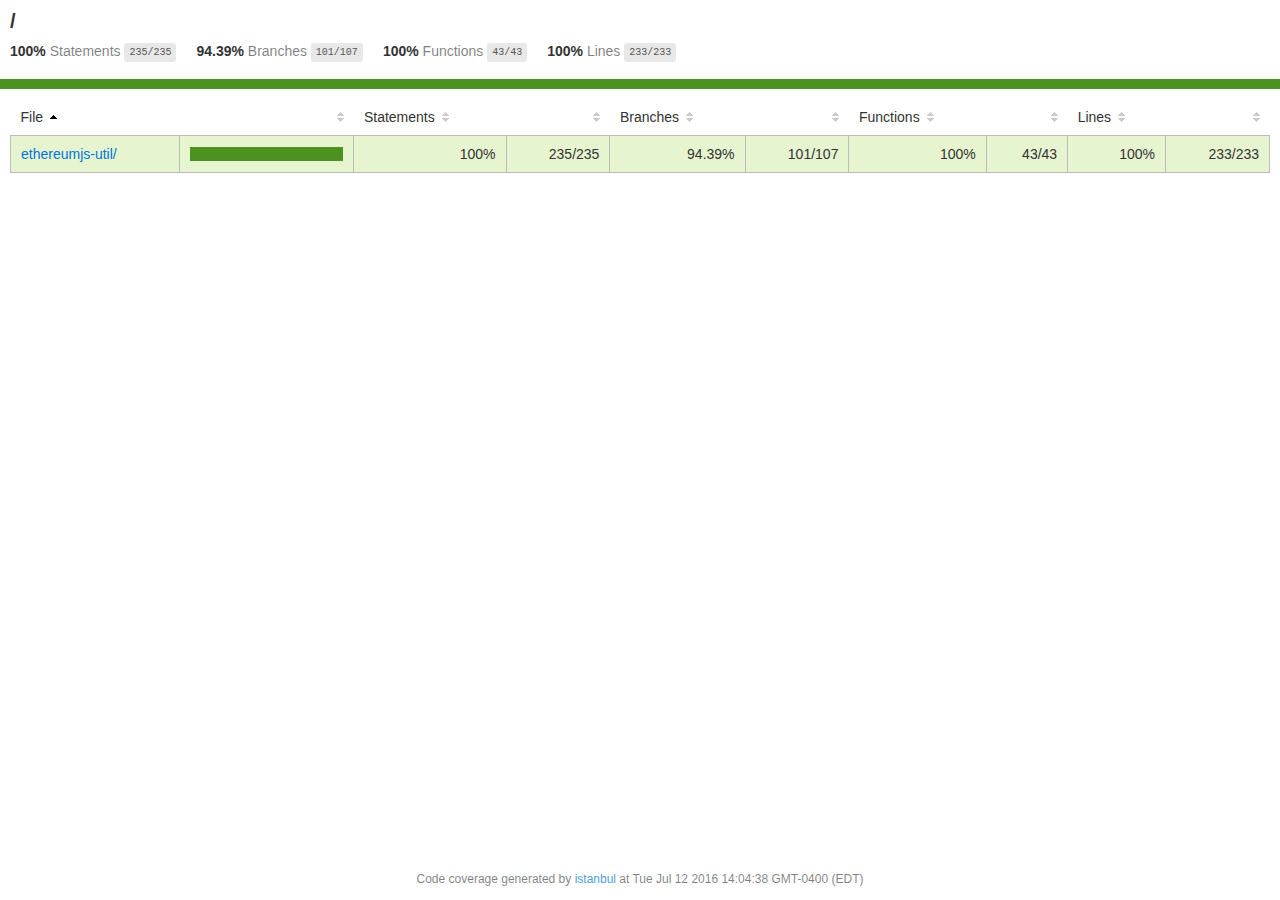
<file: assets/js/ethereumjs-wallet/ethereumjs-util/coverage/lcov-report/index.html>
<!doctype html>
<html lang="en">
<head>
    <title>Code coverage report for All files</title>
    <meta charset="utf-8" />
    <link rel="stylesheet" href="prettify.css" />
    <link rel="stylesheet" href="base.css" />
    <meta name="viewport" content="width=device-width, initial-scale=1">
    <style type='text/css'>
        .coverage-summary .sorter {
            background-image: url(sort-arrow-sprite.png);
        }
    </style>
</head>
<body>
<div class='wrapper'>
  <div class='pad1'>
    <h1>
      /
    </h1>
    <div class='clearfix'>
      <div class='fl pad1y space-right2'>
        <span class="strong">100% </span>
        <span class="quiet">Statements</span>
        <span class='fraction'>235/235</span>
      </div>
      <div class='fl pad1y space-right2'>
        <span class="strong">94.39% </span>
        <span class="quiet">Branches</span>
        <span class='fraction'>101/107</span>
      </div>
      <div class='fl pad1y space-right2'>
        <span class="strong">100% </span>
        <span class="quiet">Functions</span>
        <span class='fraction'>43/43</span>
      </div>
      <div class='fl pad1y space-right2'>
        <span class="strong">100% </span>
        <span class="quiet">Lines</span>
        <span class='fraction'>233/233</span>
      </div>
    </div>
  </div>
  <div class='status-line high'></div>
<div class="pad1">
<table class="coverage-summary">
<thead>
<tr>
   <th data-col="file" data-fmt="html" data-html="true" class="file">File</th>
   <th data-col="pic" data-type="number" data-fmt="html" data-html="true" class="pic"></th>
   <th data-col="statements" data-type="number" data-fmt="pct" class="pct">Statements</th>
   <th data-col="statements_raw" data-type="number" data-fmt="html" class="abs"></th>
   <th data-col="branches" data-type="number" data-fmt="pct" class="pct">Branches</th>
   <th data-col="branches_raw" data-type="number" data-fmt="html" class="abs"></th>
   <th data-col="functions" data-type="number" data-fmt="pct" class="pct">Functions</th>
   <th data-col="functions_raw" data-type="number" data-fmt="html" class="abs"></th>
   <th data-col="lines" data-type="number" data-fmt="pct" class="pct">Lines</th>
   <th data-col="lines_raw" data-type="number" data-fmt="html" class="abs"></th>
</tr>
</thead>
<tbody><tr>
	<td class="file high" data-value="ethereumjs-util/"><a href="ethereumjs-util/index.html">ethereumjs-util/</a></td>
	<td data-value="100" class="pic high"><div class="chart"><div class="cover-fill cover-full" style="width: 100%;"></div><div class="cover-empty" style="width:0%;"></div></div></td>
	<td data-value="100" class="pct high">100%</td>
	<td data-value="235" class="abs high">235/235</td>
	<td data-value="94.39" class="pct high">94.39%</td>
	<td data-value="107" class="abs high">101/107</td>
	<td data-value="100" class="pct high">100%</td>
	<td data-value="43" class="abs high">43/43</td>
	<td data-value="100" class="pct high">100%</td>
	<td data-value="233" class="abs high">233/233</td>
	</tr>

</tbody>
</table>
</div><div class='push'></div><!-- for sticky footer -->
</div><!-- /wrapper -->
<div class='footer quiet pad2 space-top1 center small'>
  Code coverage
  generated by <a href="http://istanbul-js.org/" target="_blank">istanbul</a> at Tue Jul 12 2016 14:04:38 GMT-0400 (EDT)
</div>
</div>
<script src="prettify.js"></script>
<script>
window.onload = function () {
        if (typeof prettyPrint === 'function') {
            prettyPrint();
        }
};
</script>
<script src="sorter.js"></script>
</body>
</html>
</file>
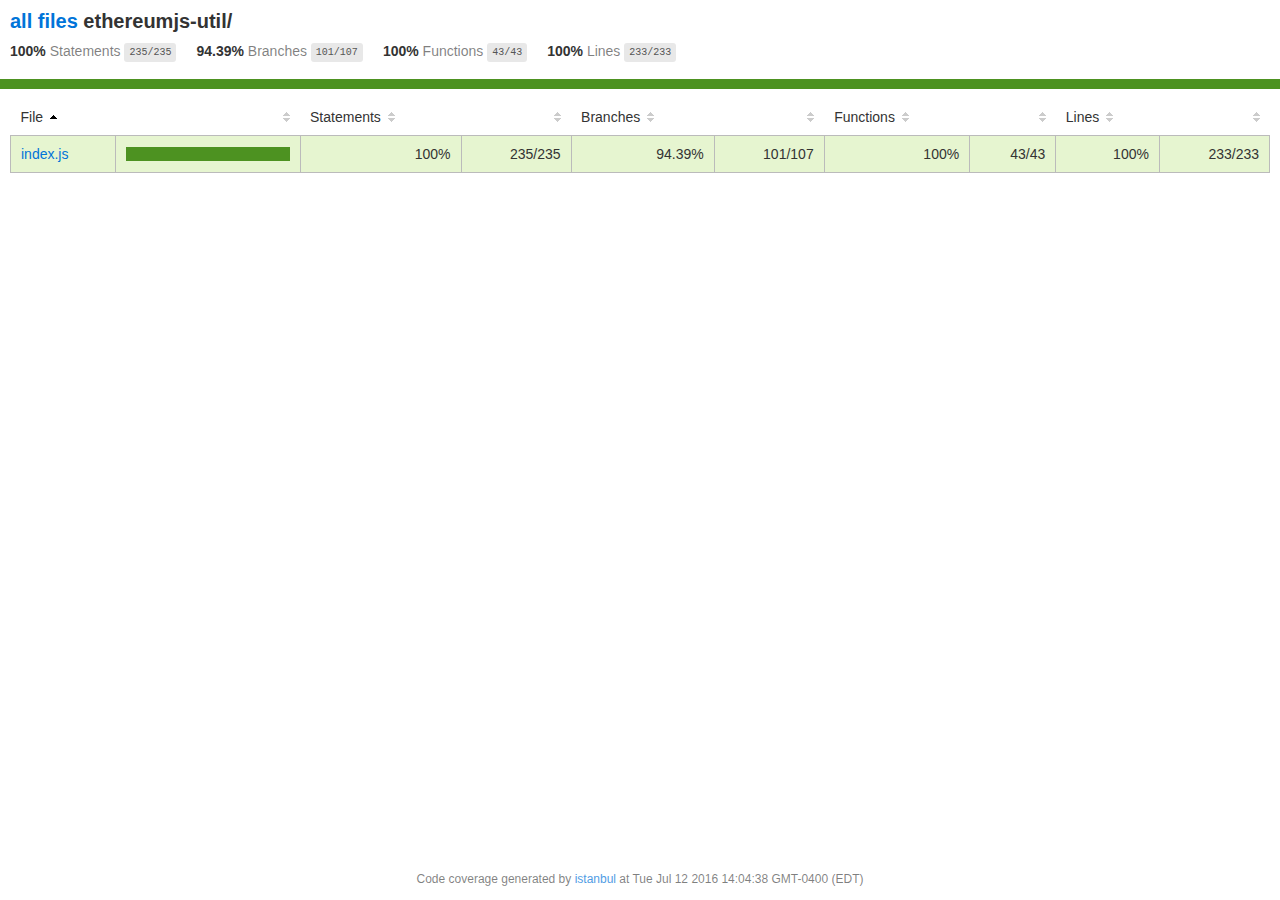
<file: assets/js/ethereumjs-wallet/ethereumjs-util/coverage/lcov-report/ethereumjs-util/index.html>
<!doctype html>
<html lang="en">
<head>
    <title>Code coverage report for ethereumjs-util/</title>
    <meta charset="utf-8" />
    <link rel="stylesheet" href="../prettify.css" />
    <link rel="stylesheet" href="../base.css" />
    <meta name="viewport" content="width=device-width, initial-scale=1">
    <style type='text/css'>
        .coverage-summary .sorter {
            background-image: url(../sort-arrow-sprite.png);
        }
    </style>
</head>
<body>
<div class='wrapper'>
  <div class='pad1'>
    <h1>
      <a href="../index.html">all files</a> ethereumjs-util/
    </h1>
    <div class='clearfix'>
      <div class='fl pad1y space-right2'>
        <span class="strong">100% </span>
        <span class="quiet">Statements</span>
        <span class='fraction'>235/235</span>
      </div>
      <div class='fl pad1y space-right2'>
        <span class="strong">94.39% </span>
        <span class="quiet">Branches</span>
        <span class='fraction'>101/107</span>
      </div>
      <div class='fl pad1y space-right2'>
        <span class="strong">100% </span>
        <span class="quiet">Functions</span>
        <span class='fraction'>43/43</span>
      </div>
      <div class='fl pad1y space-right2'>
        <span class="strong">100% </span>
        <span class="quiet">Lines</span>
        <span class='fraction'>233/233</span>
      </div>
    </div>
  </div>
  <div class='status-line high'></div>
<div class="pad1">
<table class="coverage-summary">
<thead>
<tr>
   <th data-col="file" data-fmt="html" data-html="true" class="file">File</th>
   <th data-col="pic" data-type="number" data-fmt="html" data-html="true" class="pic"></th>
   <th data-col="statements" data-type="number" data-fmt="pct" class="pct">Statements</th>
   <th data-col="statements_raw" data-type="number" data-fmt="html" class="abs"></th>
   <th data-col="branches" data-type="number" data-fmt="pct" class="pct">Branches</th>
   <th data-col="branches_raw" data-type="number" data-fmt="html" class="abs"></th>
   <th data-col="functions" data-type="number" data-fmt="pct" class="pct">Functions</th>
   <th data-col="functions_raw" data-type="number" data-fmt="html" class="abs"></th>
   <th data-col="lines" data-type="number" data-fmt="pct" class="pct">Lines</th>
   <th data-col="lines_raw" data-type="number" data-fmt="html" class="abs"></th>
</tr>
</thead>
<tbody><tr>
	<td class="file high" data-value="index.js"><a href="index.js.html">index.js</a></td>
	<td data-value="100" class="pic high"><div class="chart"><div class="cover-fill cover-full" style="width: 100%;"></div><div class="cover-empty" style="width:0%;"></div></div></td>
	<td data-value="100" class="pct high">100%</td>
	<td data-value="235" class="abs high">235/235</td>
	<td data-value="94.39" class="pct high">94.39%</td>
	<td data-value="107" class="abs high">101/107</td>
	<td data-value="100" class="pct high">100%</td>
	<td data-value="43" class="abs high">43/43</td>
	<td data-value="100" class="pct high">100%</td>
	<td data-value="233" class="abs high">233/233</td>
	</tr>

</tbody>
</table>
</div><div class='push'></div><!-- for sticky footer -->
</div><!-- /wrapper -->
<div class='footer quiet pad2 space-top1 center small'>
  Code coverage
  generated by <a href="http://istanbul-js.org/" target="_blank">istanbul</a> at Tue Jul 12 2016 14:04:38 GMT-0400 (EDT)
</div>
</div>
<script src="../prettify.js"></script>
<script>
window.onload = function () {
        if (typeof prettyPrint === 'function') {
            prettyPrint();
        }
};
</script>
<script src="../sorter.js"></script>
</body>
</html>
</file>
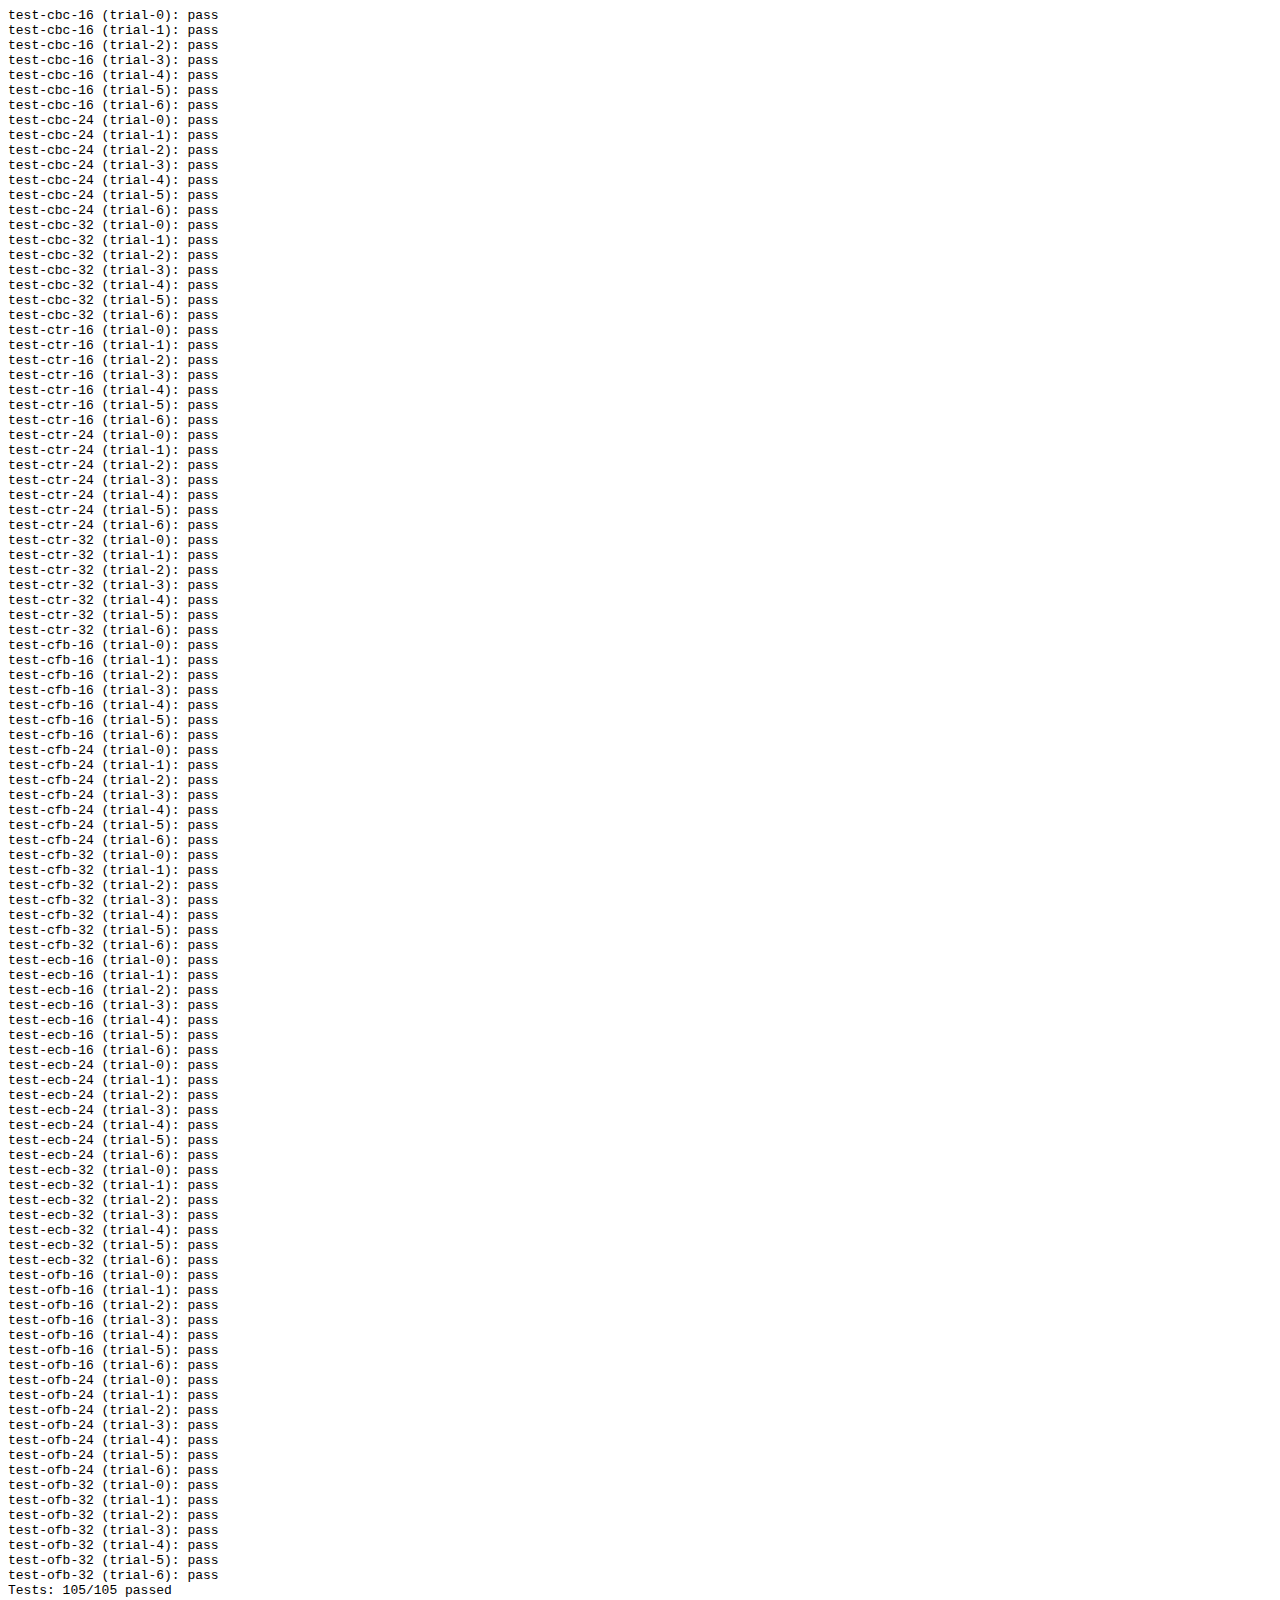
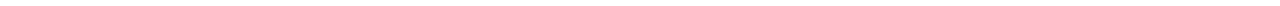
<file: assets/js/ethereumjs-wallet/aes-js/test/test.html>
<html>
  <body>
    <div style="font-family: monospace" id="console"></div>
    <script type="text/javascript" src="../index.js"></script>
    <script type="text/javascript">
      var Console = document.getElementById('console');

      function bufferEquals(a, b) {
          if (a.length != b.length) { return false; }
          for (var i = 0; i < a.length; i++) {
              if (a[i] != b[i]) { return false; }
          }
          return true;
      }

      // http://stackoverflow.com/questions/9838812/how-can-i-open-a-json-file-in-javascript-without-jquery
      function loadJSON(path, success, error) {
        var xhr = new XMLHttpRequest();
        xhr.onreadystatechange = function()
        {
          if (xhr.readyState === XMLHttpRequest.DONE) {
            if (xhr.status === 200 || xhr.status == 0) {
              if (success) {
                success(JSON.parse(xhr.responseText));
              }
            } else {
              if (error) {
                error(xhr);
              }
            }
          }
        };
        xhr.open("GET", path, true);
        xhr.send();
      }

      function runTest(options) {

          var modeOfOperation = options.modeOfOperation;
          var mo = aesjs.ModeOfOperation[modeOfOperation];

          return function (test) {
              var func;
              switch (modeOfOperation) {
                  case 'ecb':
                      func = function() { return new mo(options.key); }
                      break;
                  case 'cfb':
                      func = function() { return new mo(options.key, options.iv, options.segmentSize); }
                      break;
                  case 'ofb':
                  case 'cbc':
                      func = function() { return new mo(options.key, options.iv); }
                      break;
                  case 'ctr':
                      func = function() { return new mo(options.key, new aesjs.Counter(0)); }
                      break;
                  default:
                      throw new Error('unknwon mode of operation')
              }

              var encrypter = func(), decrypter = func();
              var totalDiffers = 0;
              for (var i = 0; i < options.plaintext.length; i++) {
                  var ciphertext2 = encrypter.encrypt(options.plaintext[i]);
                  if (!bufferEquals(ciphertext2, options.encrypted[i])) {
                      return "encrypt failed to match test vector";
                  }

                  var plaintext2 = decrypter.decrypt(ciphertext2);
                   if (!bufferEquals(plaintext2, options.plaintext[i])) {
                      return "decrypt failed to match original text";
                  }
              }

              return "pass";
          }
      }



      loadJSON('test-vectors.json', function(data) {
          var passed = 0;

          var trials = {};
          for (var i = 0; i < data.length; i++) {
              var test = data[i];
              name = 'test-' + test.modeOfOperation + '-' + test.key.length;

              if (trials[name] == null) { trials[name] = 0; }
              var trial = trials[name]++;

              var result = runTest(test)();
              Console.innerHTML += name + ' (trial-' + (trial) + '): ' + result + '<br />';
              if (result == 'pass') { passed++; }
          }
          Console.innerHTML += 'Tests: ' + passed + '/' + data.length + ' passed' + '<br />';
      
      }, function(error) {
          console.log(error);
      });
    </script>
  </body>
</html>
</file>
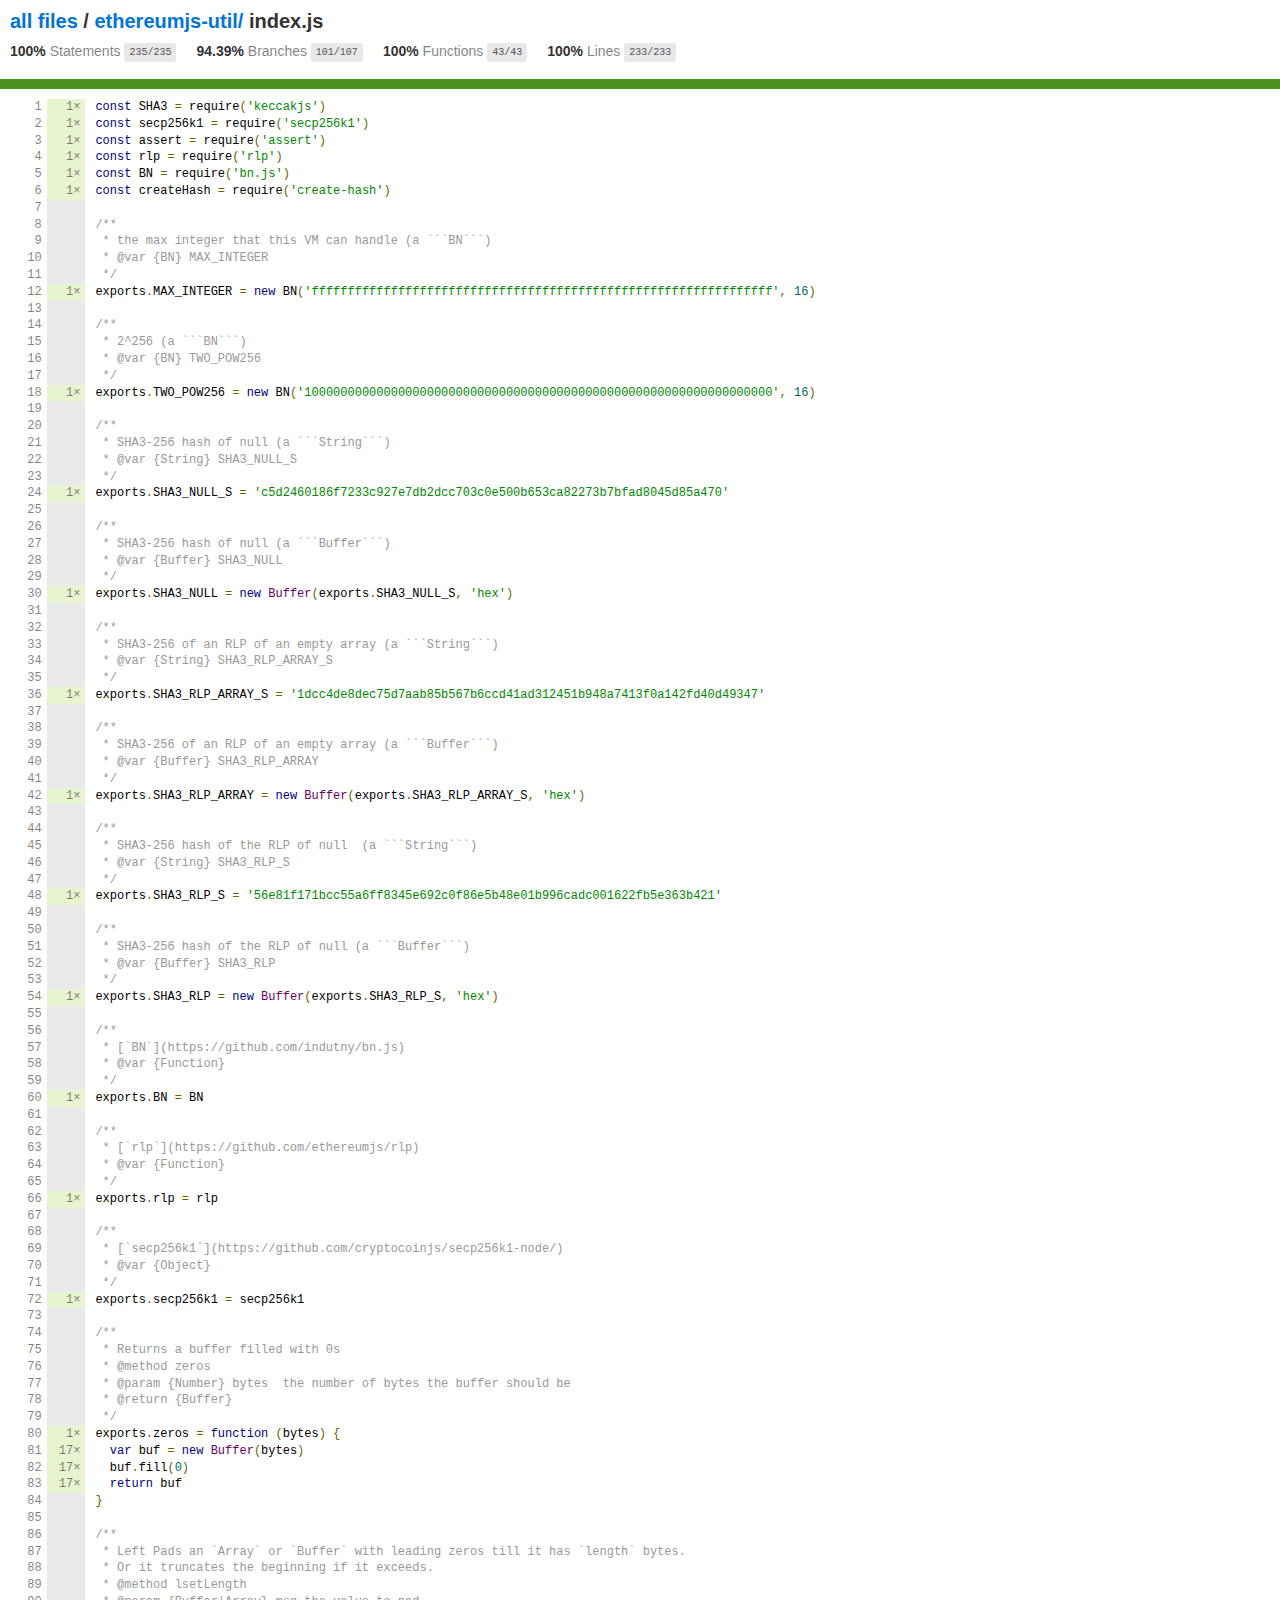
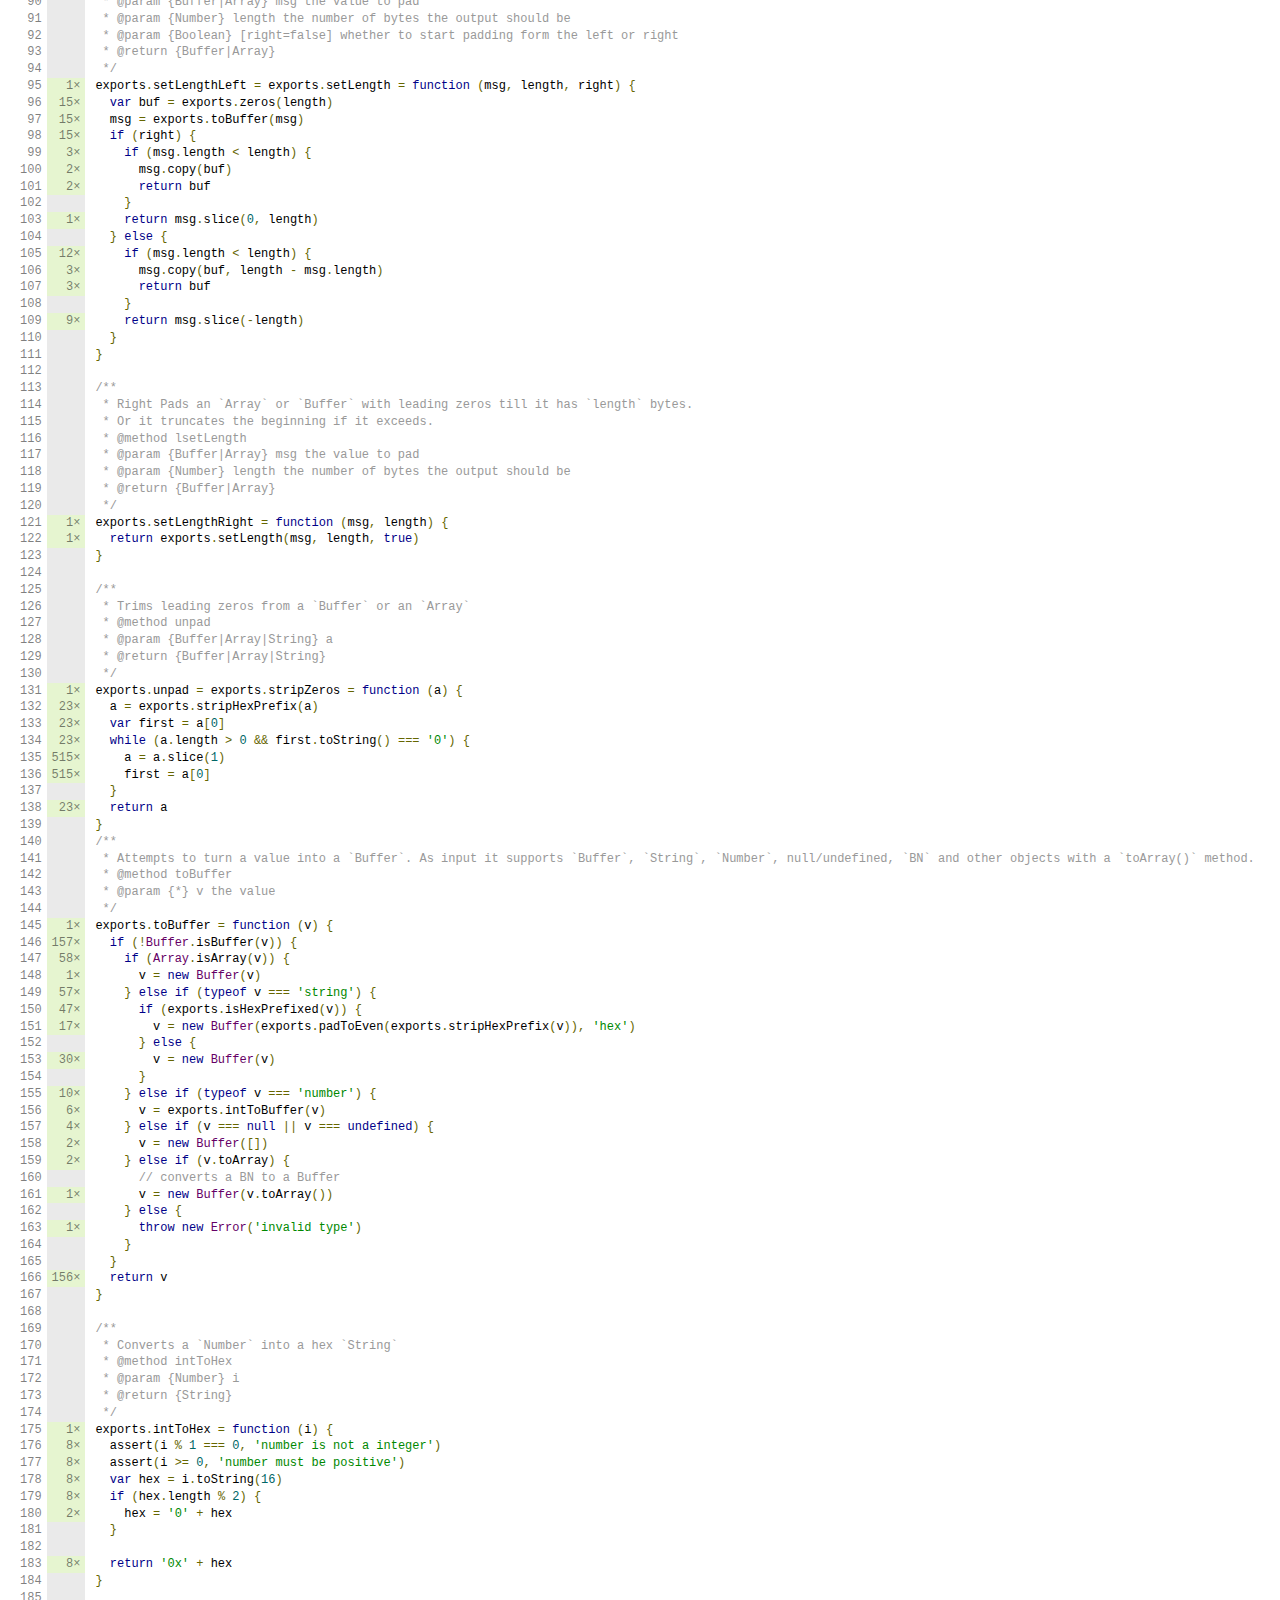
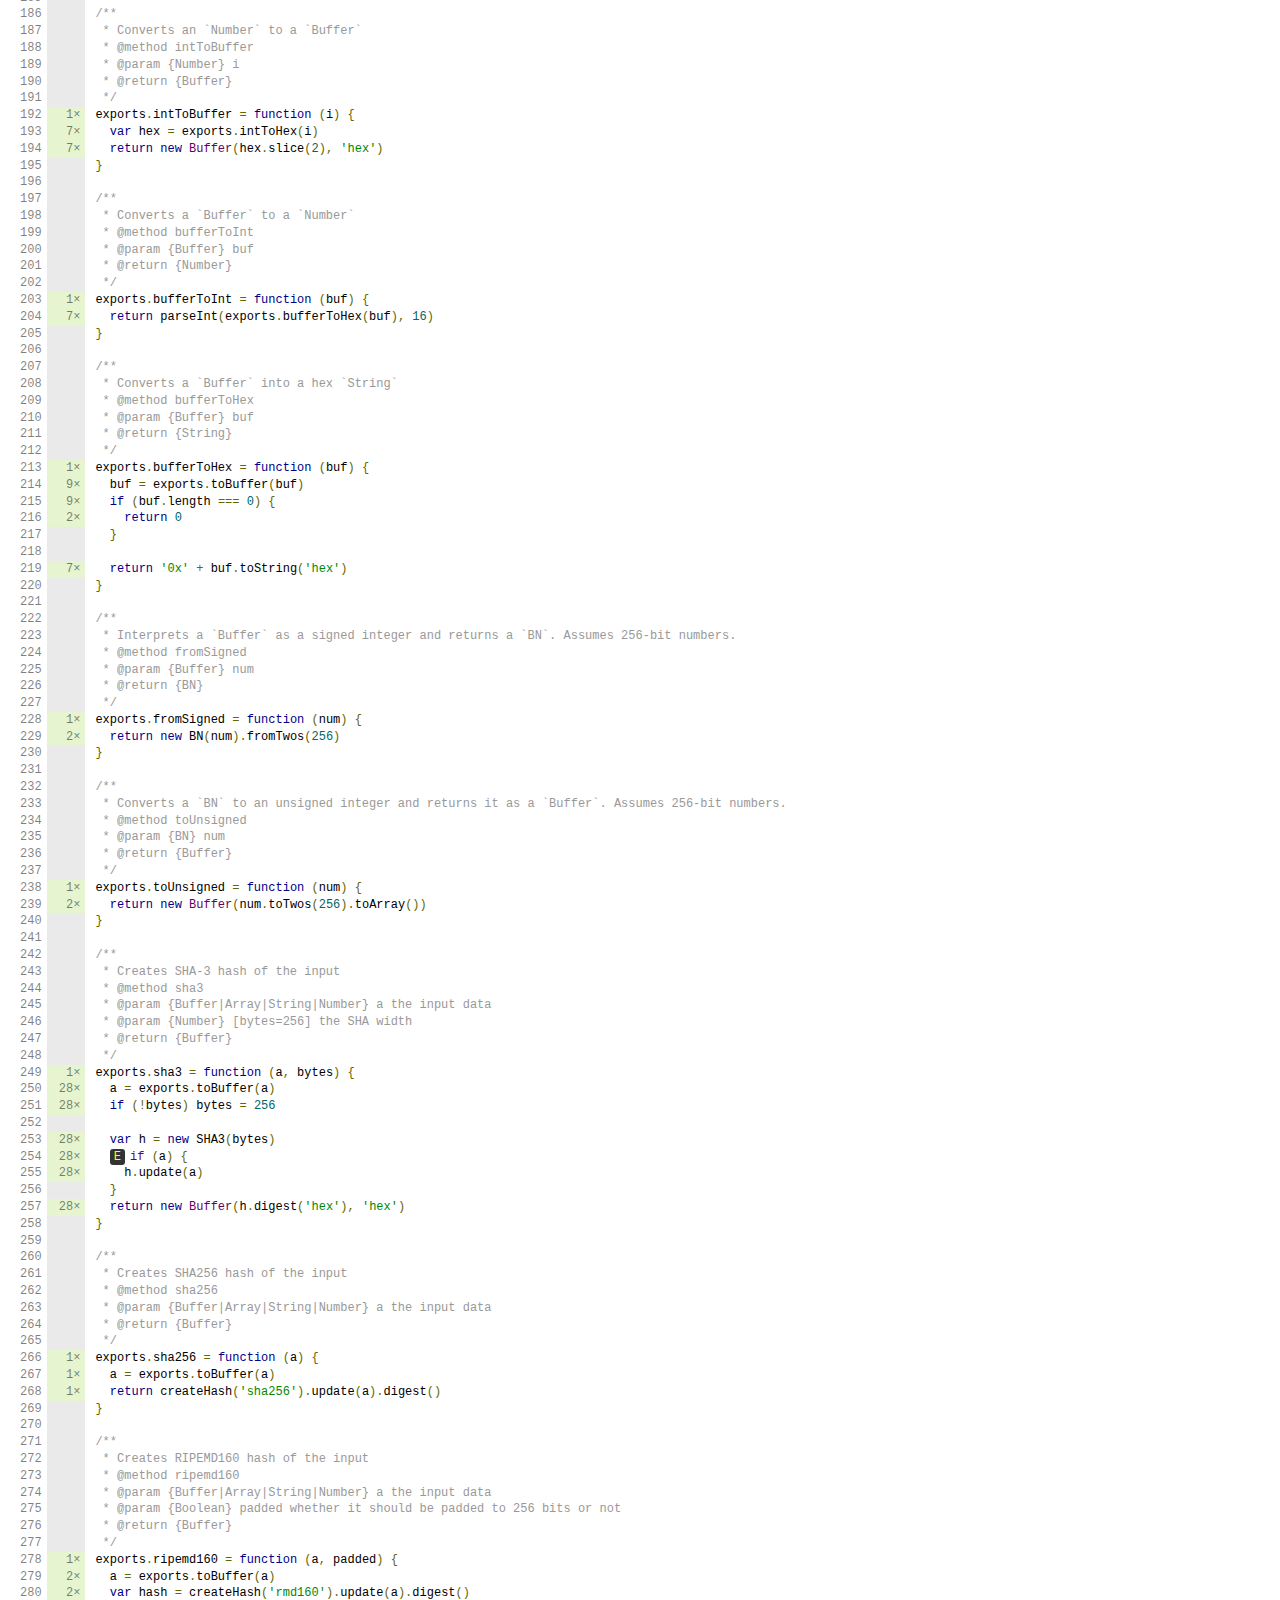
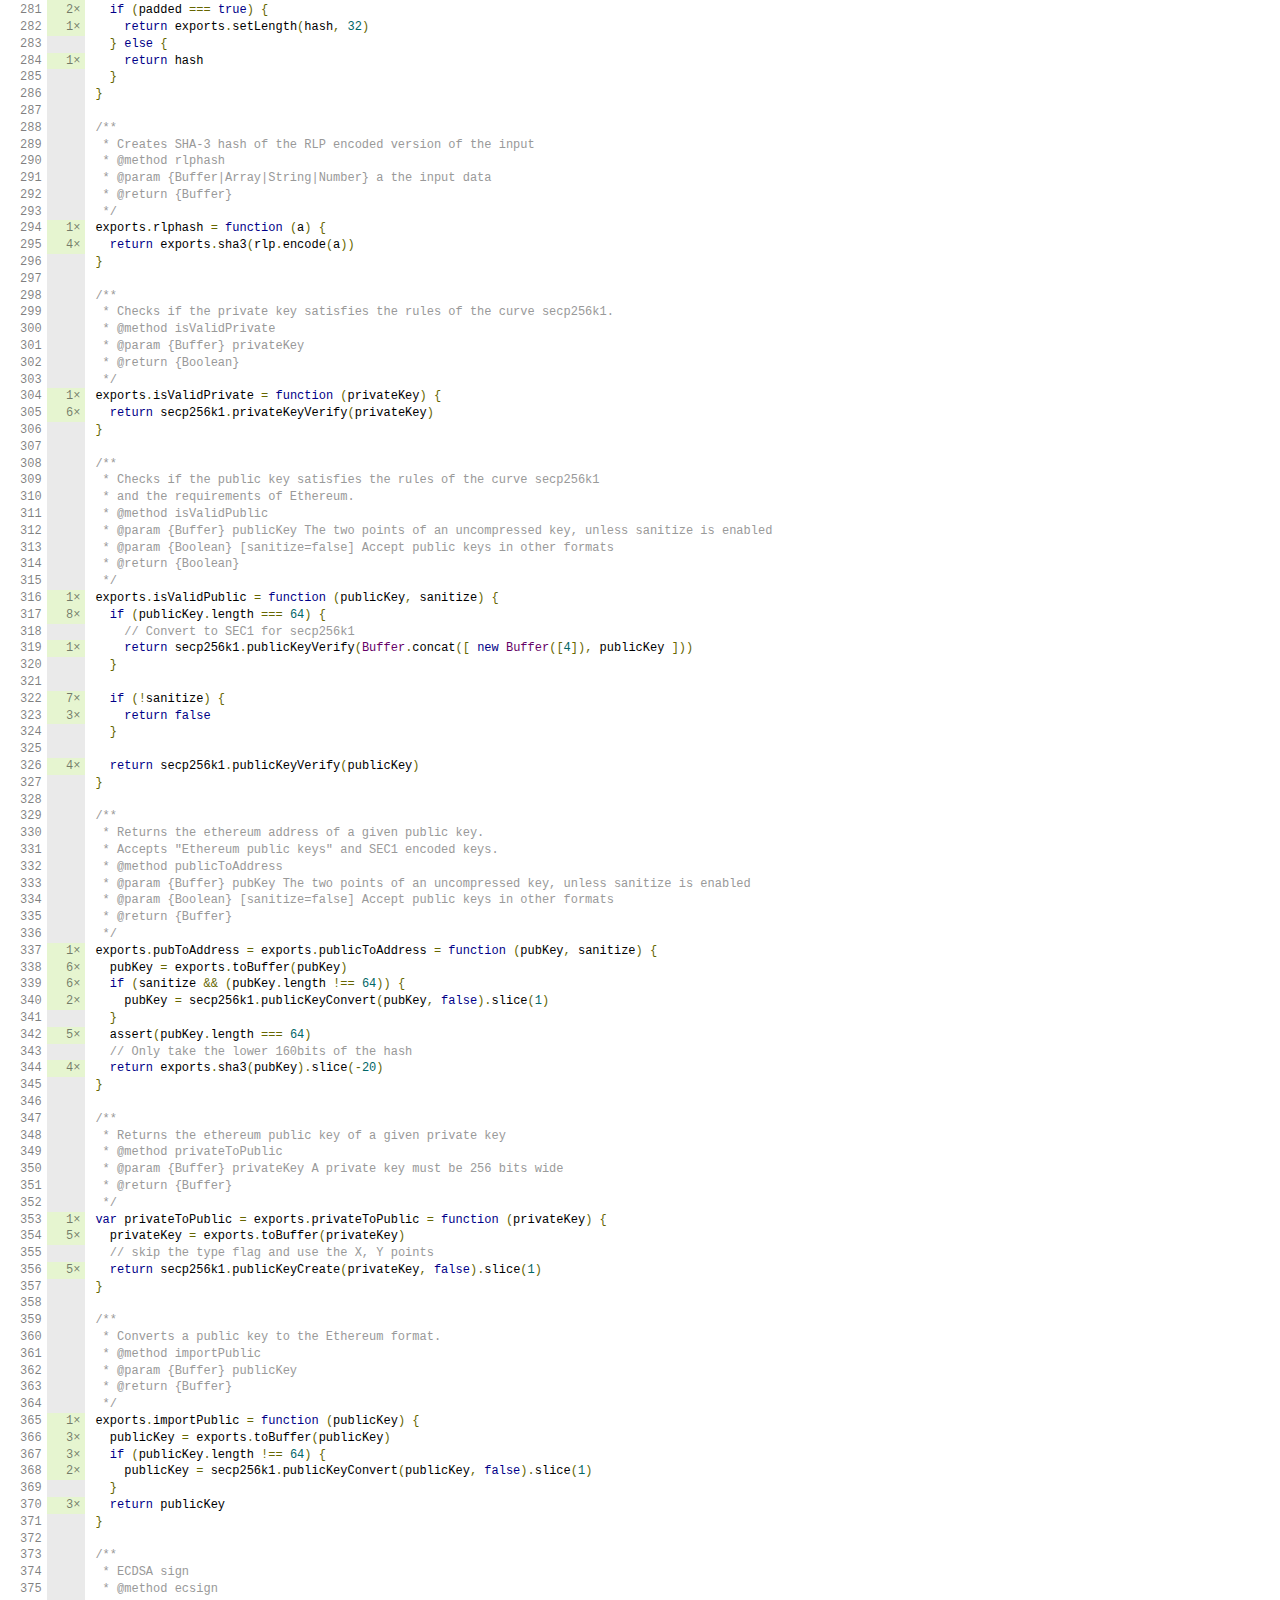
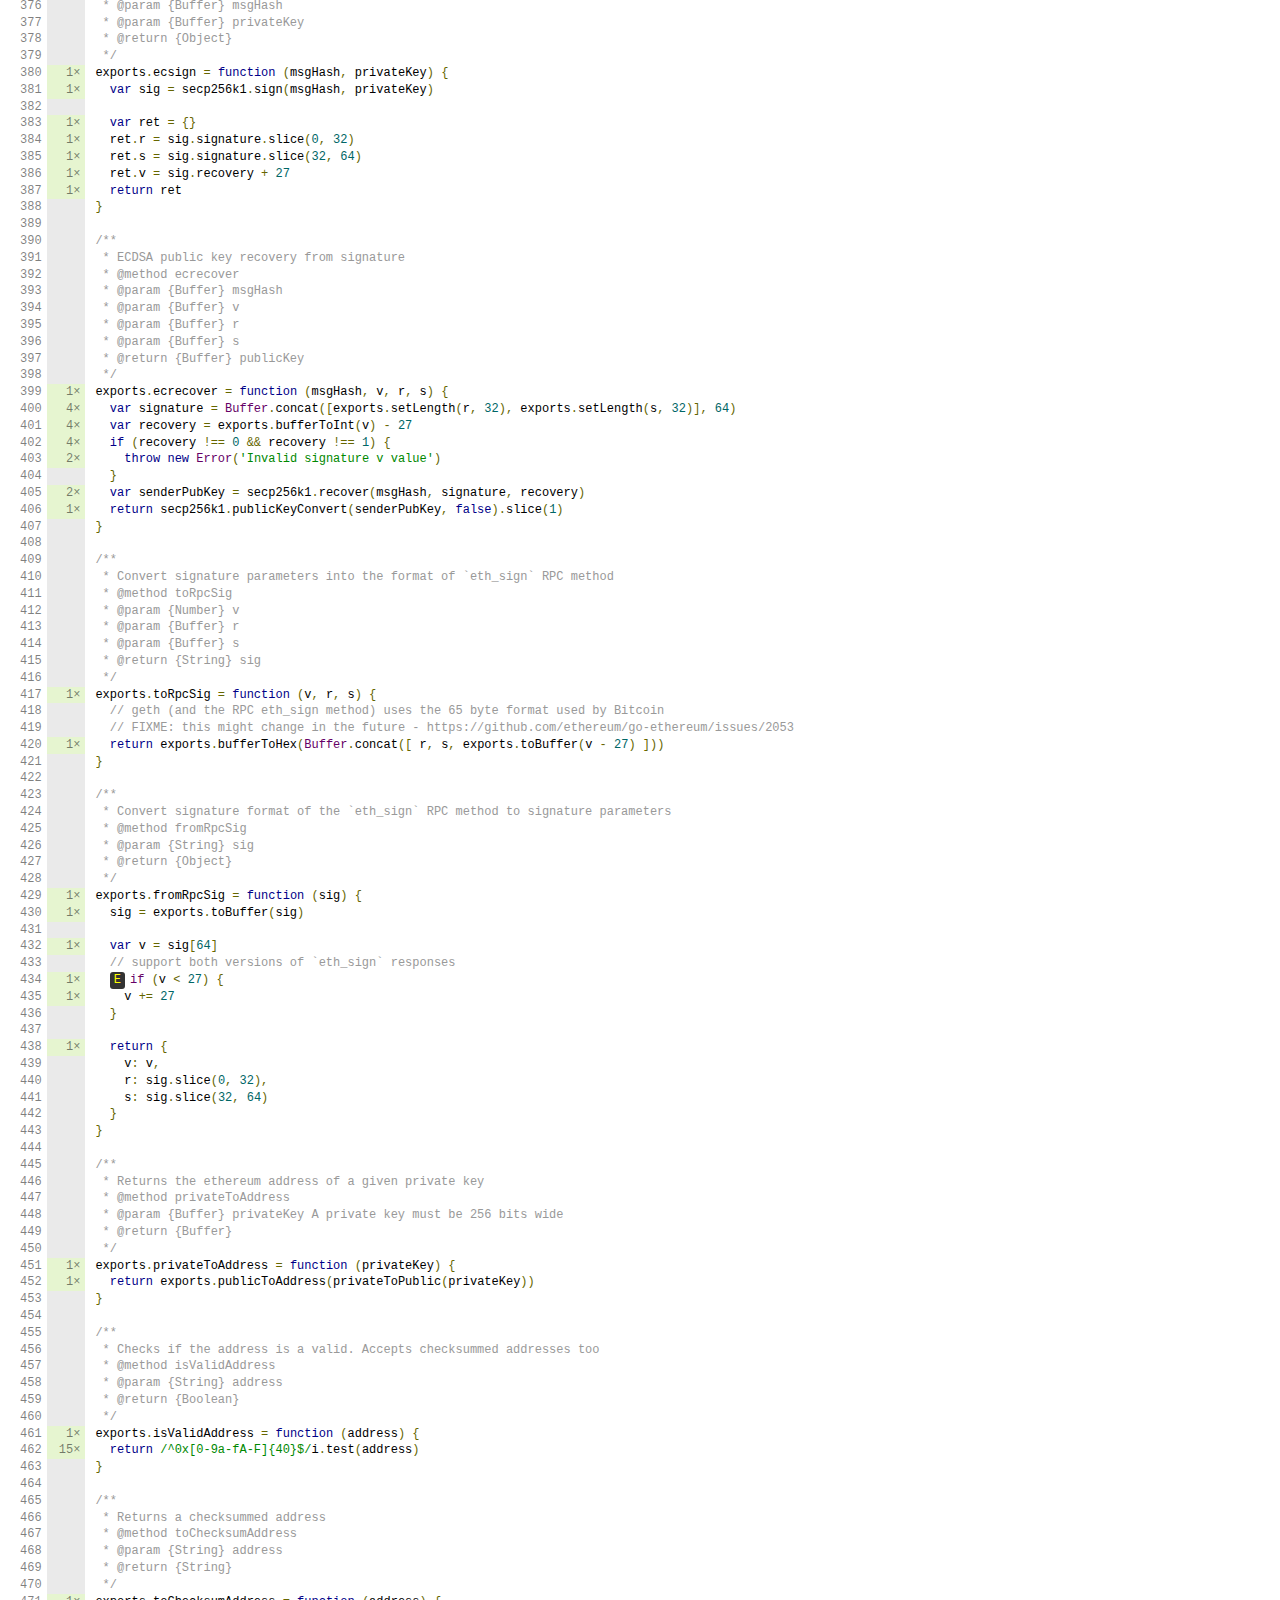
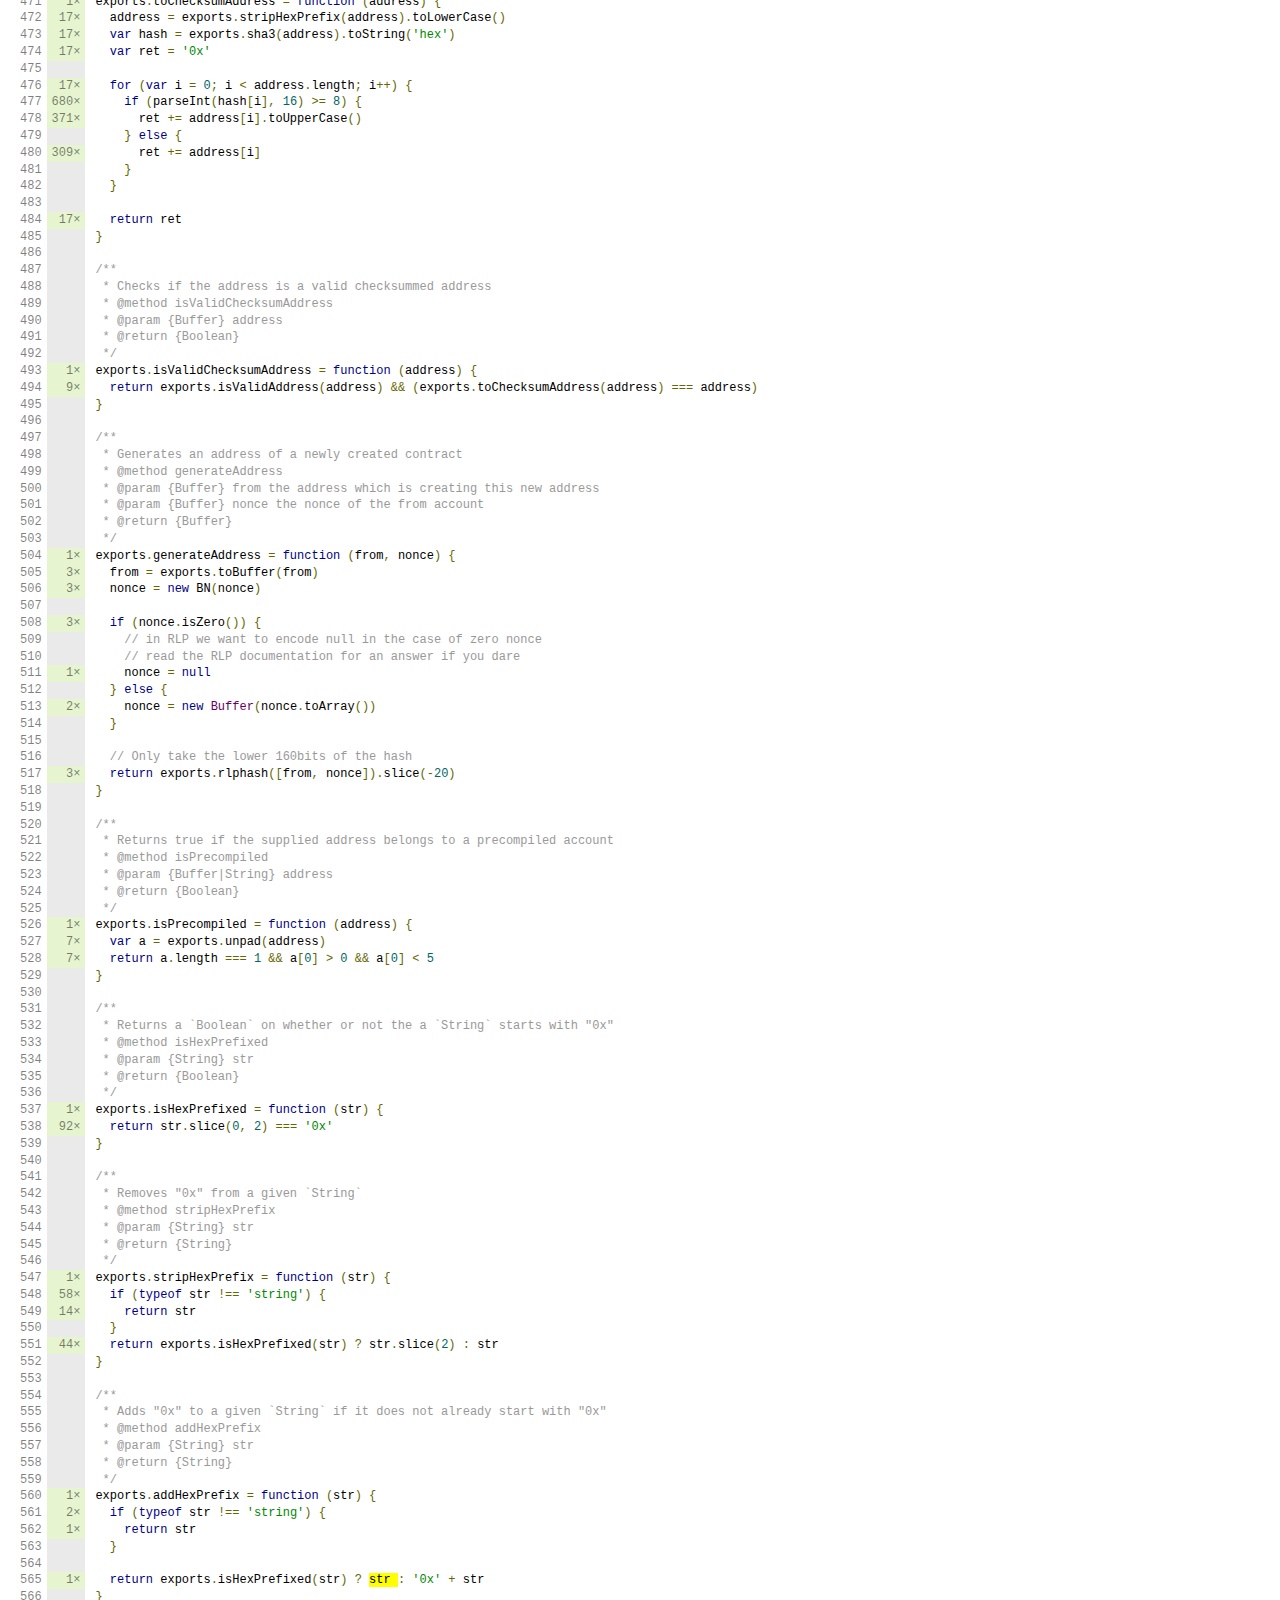
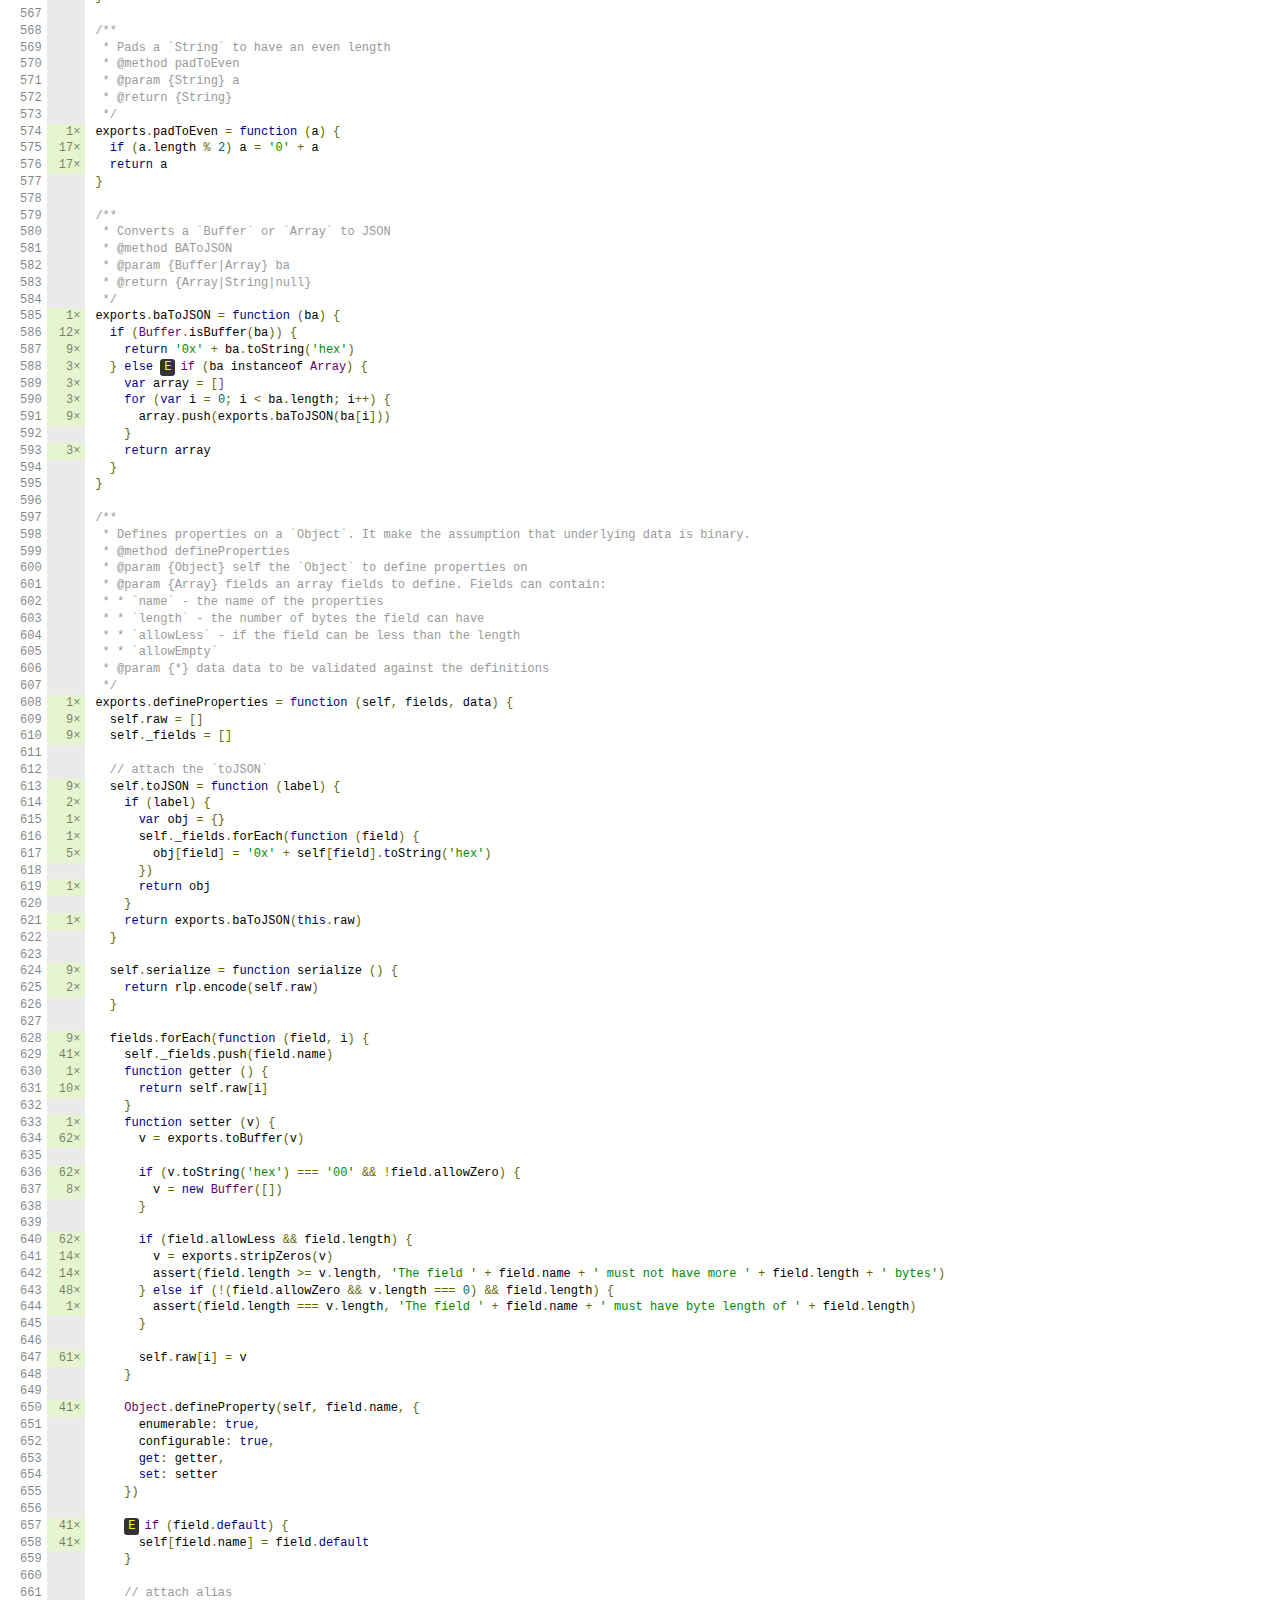
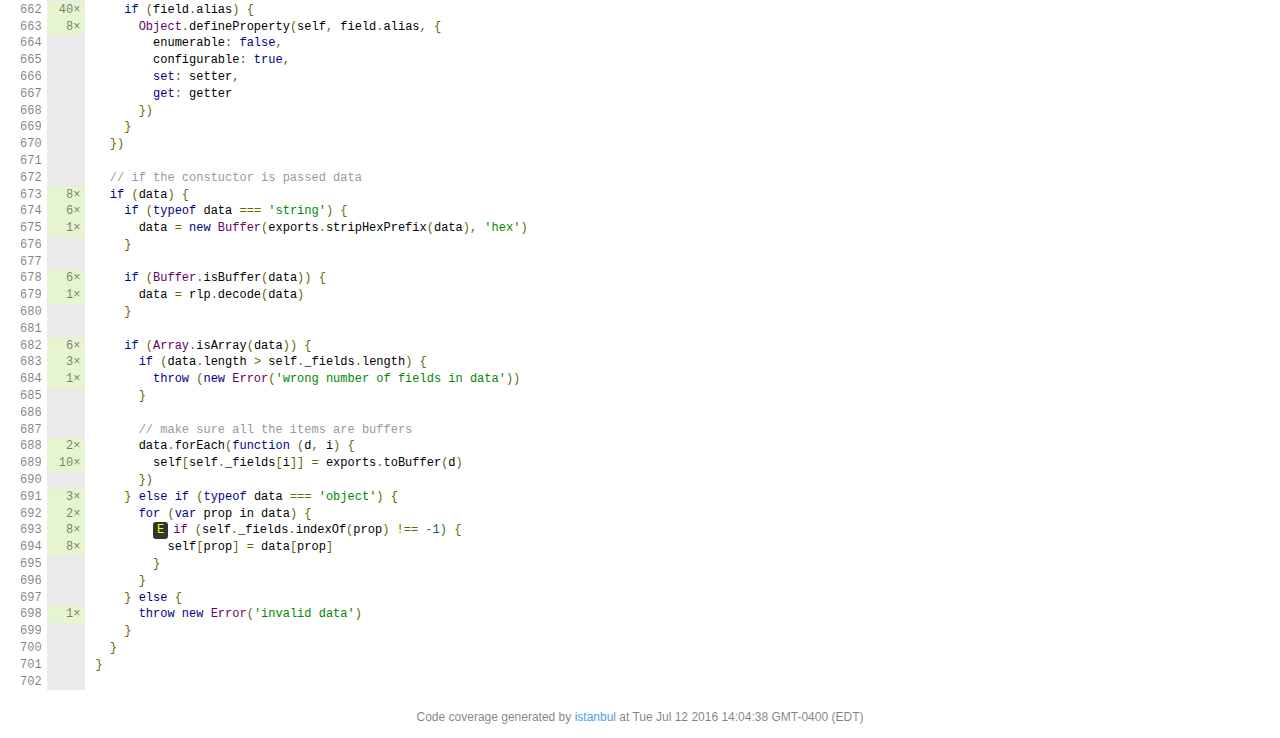
<file: assets/js/ethereumjs-wallet/ethereumjs-util/coverage/lcov-report/ethereumjs-util/index.js.html>
<!doctype html>
<html lang="en">
<head>
    <title>Code coverage report for ethereumjs-util/index.js</title>
    <meta charset="utf-8" />
    <link rel="stylesheet" href="../prettify.css" />
    <link rel="stylesheet" href="../base.css" />
    <meta name="viewport" content="width=device-width, initial-scale=1">
    <style type='text/css'>
        .coverage-summary .sorter {
            background-image: url(../sort-arrow-sprite.png);
        }
    </style>
</head>
<body>
<div class='wrapper'>
  <div class='pad1'>
    <h1>
      <a href="../index.html">all files</a> / <a href="index.html">ethereumjs-util/</a> index.js
    </h1>
    <div class='clearfix'>
      <div class='fl pad1y space-right2'>
        <span class="strong">100% </span>
        <span class="quiet">Statements</span>
        <span class='fraction'>235/235</span>
      </div>
      <div class='fl pad1y space-right2'>
        <span class="strong">94.39% </span>
        <span class="quiet">Branches</span>
        <span class='fraction'>101/107</span>
      </div>
      <div class='fl pad1y space-right2'>
        <span class="strong">100% </span>
        <span class="quiet">Functions</span>
        <span class='fraction'>43/43</span>
      </div>
      <div class='fl pad1y space-right2'>
        <span class="strong">100% </span>
        <span class="quiet">Lines</span>
        <span class='fraction'>233/233</span>
      </div>
    </div>
  </div>
  <div class='status-line high'></div>
<pre><table class="coverage">
<tr><td class="line-count quiet">1
2
3
4
5
6
7
8
9
10
11
12
13
14
15
16
17
18
19
20
21
22
23
24
25
26
27
28
29
30
31
32
33
34
35
36
37
38
39
40
41
42
43
44
45
46
47
48
49
50
51
52
53
54
55
56
57
58
59
60
61
62
63
64
65
66
67
68
69
70
71
72
73
74
75
76
77
78
79
80
81
82
83
84
85
86
87
88
89
90
91
92
93
94
95
96
97
98
99
100
101
102
103
104
105
106
107
108
109
110
111
112
113
114
115
116
117
118
119
120
121
122
123
124
125
126
127
128
129
130
131
132
133
134
135
136
137
138
139
140
141
142
143
144
145
146
147
148
149
150
151
152
153
154
155
156
157
158
159
160
161
162
163
164
165
166
167
168
169
170
171
172
173
174
175
176
177
178
179
180
181
182
183
184
185
186
187
188
189
190
191
192
193
194
195
196
197
198
199
200
201
202
203
204
205
206
207
208
209
210
211
212
213
214
215
216
217
218
219
220
221
222
223
224
225
226
227
228
229
230
231
232
233
234
235
236
237
238
239
240
241
242
243
244
245
246
247
248
249
250
251
252
253
254
255
256
257
258
259
260
261
262
263
264
265
266
267
268
269
270
271
272
273
274
275
276
277
278
279
280
281
282
283
284
285
286
287
288
289
290
291
292
293
294
295
296
297
298
299
300
301
302
303
304
305
306
307
308
309
310
311
312
313
314
315
316
317
318
319
320
321
322
323
324
325
326
327
328
329
330
331
332
333
334
335
336
337
338
339
340
341
342
343
344
345
346
347
348
349
350
351
352
353
354
355
356
357
358
359
360
361
362
363
364
365
366
367
368
369
370
371
372
373
374
375
376
377
378
379
380
381
382
383
384
385
386
387
388
389
390
391
392
393
394
395
396
397
398
399
400
401
402
403
404
405
406
407
408
409
410
411
412
413
414
415
416
417
418
419
420
421
422
423
424
425
426
427
428
429
430
431
432
433
434
435
436
437
438
439
440
441
442
443
444
445
446
447
448
449
450
451
452
453
454
455
456
457
458
459
460
461
462
463
464
465
466
467
468
469
470
471
472
473
474
475
476
477
478
479
480
481
482
483
484
485
486
487
488
489
490
491
492
493
494
495
496
497
498
499
500
501
502
503
504
505
506
507
508
509
510
511
512
513
514
515
516
517
518
519
520
521
522
523
524
525
526
527
528
529
530
531
532
533
534
535
536
537
538
539
540
541
542
543
544
545
546
547
548
549
550
551
552
553
554
555
556
557
558
559
560
561
562
563
564
565
566
567
568
569
570
571
572
573
574
575
576
577
578
579
580
581
582
583
584
585
586
587
588
589
590
591
592
593
594
595
596
597
598
599
600
601
602
603
604
605
606
607
608
609
610
611
612
613
614
615
616
617
618
619
620
621
622
623
624
625
626
627
628
629
630
631
632
633
634
635
636
637
638
639
640
641
642
643
644
645
646
647
648
649
650
651
652
653
654
655
656
657
658
659
660
661
662
663
664
665
666
667
668
669
670
671
672
673
674
675
676
677
678
679
680
681
682
683
684
685
686
687
688
689
690
691
692
693
694
695
696
697
698
699
700
701
702</td><td class="line-coverage quiet"><span class="cline-any cline-yes">1×</span>
<span class="cline-any cline-yes">1×</span>
<span class="cline-any cline-yes">1×</span>
<span class="cline-any cline-yes">1×</span>
<span class="cline-any cline-yes">1×</span>
<span class="cline-any cline-yes">1×</span>
<span class="cline-any cline-neutral">&nbsp;</span>
<span class="cline-any cline-neutral">&nbsp;</span>
<span class="cline-any cline-neutral">&nbsp;</span>
<span class="cline-any cline-neutral">&nbsp;</span>
<span class="cline-any cline-neutral">&nbsp;</span>
<span class="cline-any cline-yes">1×</span>
<span class="cline-any cline-neutral">&nbsp;</span>
<span class="cline-any cline-neutral">&nbsp;</span>
<span class="cline-any cline-neutral">&nbsp;</span>
<span class="cline-any cline-neutral">&nbsp;</span>
<span class="cline-any cline-neutral">&nbsp;</span>
<span class="cline-any cline-yes">1×</span>
<span class="cline-any cline-neutral">&nbsp;</span>
<span class="cline-any cline-neutral">&nbsp;</span>
<span class="cline-any cline-neutral">&nbsp;</span>
<span class="cline-any cline-neutral">&nbsp;</span>
<span class="cline-any cline-neutral">&nbsp;</span>
<span class="cline-any cline-yes">1×</span>
<span class="cline-any cline-neutral">&nbsp;</span>
<span class="cline-any cline-neutral">&nbsp;</span>
<span class="cline-any cline-neutral">&nbsp;</span>
<span class="cline-any cline-neutral">&nbsp;</span>
<span class="cline-any cline-neutral">&nbsp;</span>
<span class="cline-any cline-yes">1×</span>
<span class="cline-any cline-neutral">&nbsp;</span>
<span class="cline-any cline-neutral">&nbsp;</span>
<span class="cline-any cline-neutral">&nbsp;</span>
<span class="cline-any cline-neutral">&nbsp;</span>
<span class="cline-any cline-neutral">&nbsp;</span>
<span class="cline-any cline-yes">1×</span>
<span class="cline-any cline-neutral">&nbsp;</span>
<span class="cline-any cline-neutral">&nbsp;</span>
<span class="cline-any cline-neutral">&nbsp;</span>
<span class="cline-any cline-neutral">&nbsp;</span>
<span class="cline-any cline-neutral">&nbsp;</span>
<span class="cline-any cline-yes">1×</span>
<span class="cline-any cline-neutral">&nbsp;</span>
<span class="cline-any cline-neutral">&nbsp;</span>
<span class="cline-any cline-neutral">&nbsp;</span>
<span class="cline-any cline-neutral">&nbsp;</span>
<span class="cline-any cline-neutral">&nbsp;</span>
<span class="cline-any cline-yes">1×</span>
<span class="cline-any cline-neutral">&nbsp;</span>
<span class="cline-any cline-neutral">&nbsp;</span>
<span class="cline-any cline-neutral">&nbsp;</span>
<span class="cline-any cline-neutral">&nbsp;</span>
<span class="cline-any cline-neutral">&nbsp;</span>
<span class="cline-any cline-yes">1×</span>
<span class="cline-any cline-neutral">&nbsp;</span>
<span class="cline-any cline-neutral">&nbsp;</span>
<span class="cline-any cline-neutral">&nbsp;</span>
<span class="cline-any cline-neutral">&nbsp;</span>
<span class="cline-any cline-neutral">&nbsp;</span>
<span class="cline-any cline-yes">1×</span>
<span class="cline-any cline-neutral">&nbsp;</span>
<span class="cline-any cline-neutral">&nbsp;</span>
<span class="cline-any cline-neutral">&nbsp;</span>
<span class="cline-any cline-neutral">&nbsp;</span>
<span class="cline-any cline-neutral">&nbsp;</span>
<span class="cline-any cline-yes">1×</span>
<span class="cline-any cline-neutral">&nbsp;</span>
<span class="cline-any cline-neutral">&nbsp;</span>
<span class="cline-any cline-neutral">&nbsp;</span>
<span class="cline-any cline-neutral">&nbsp;</span>
<span class="cline-any cline-neutral">&nbsp;</span>
<span class="cline-any cline-yes">1×</span>
<span class="cline-any cline-neutral">&nbsp;</span>
<span class="cline-any cline-neutral">&nbsp;</span>
<span class="cline-any cline-neutral">&nbsp;</span>
<span class="cline-any cline-neutral">&nbsp;</span>
<span class="cline-any cline-neutral">&nbsp;</span>
<span class="cline-any cline-neutral">&nbsp;</span>
<span class="cline-any cline-neutral">&nbsp;</span>
<span class="cline-any cline-yes">1×</span>
<span class="cline-any cline-yes">17×</span>
<span class="cline-any cline-yes">17×</span>
<span class="cline-any cline-yes">17×</span>
<span class="cline-any cline-neutral">&nbsp;</span>
<span class="cline-any cline-neutral">&nbsp;</span>
<span class="cline-any cline-neutral">&nbsp;</span>
<span class="cline-any cline-neutral">&nbsp;</span>
<span class="cline-any cline-neutral">&nbsp;</span>
<span class="cline-any cline-neutral">&nbsp;</span>
<span class="cline-any cline-neutral">&nbsp;</span>
<span class="cline-any cline-neutral">&nbsp;</span>
<span class="cline-any cline-neutral">&nbsp;</span>
<span class="cline-any cline-neutral">&nbsp;</span>
<span class="cline-any cline-neutral">&nbsp;</span>
<span class="cline-any cline-yes">1×</span>
<span class="cline-any cline-yes">15×</span>
<span class="cline-any cline-yes">15×</span>
<span class="cline-any cline-yes">15×</span>
<span class="cline-any cline-yes">3×</span>
<span class="cline-any cline-yes">2×</span>
<span class="cline-any cline-yes">2×</span>
<span class="cline-any cline-neutral">&nbsp;</span>
<span class="cline-any cline-yes">1×</span>
<span class="cline-any cline-neutral">&nbsp;</span>
<span class="cline-any cline-yes">12×</span>
<span class="cline-any cline-yes">3×</span>
<span class="cline-any cline-yes">3×</span>
<span class="cline-any cline-neutral">&nbsp;</span>
<span class="cline-any cline-yes">9×</span>
<span class="cline-any cline-neutral">&nbsp;</span>
<span class="cline-any cline-neutral">&nbsp;</span>
<span class="cline-any cline-neutral">&nbsp;</span>
<span class="cline-any cline-neutral">&nbsp;</span>
<span class="cline-any cline-neutral">&nbsp;</span>
<span class="cline-any cline-neutral">&nbsp;</span>
<span class="cline-any cline-neutral">&nbsp;</span>
<span class="cline-any cline-neutral">&nbsp;</span>
<span class="cline-any cline-neutral">&nbsp;</span>
<span class="cline-any cline-neutral">&nbsp;</span>
<span class="cline-any cline-neutral">&nbsp;</span>
<span class="cline-any cline-yes">1×</span>
<span class="cline-any cline-yes">1×</span>
<span class="cline-any cline-neutral">&nbsp;</span>
<span class="cline-any cline-neutral">&nbsp;</span>
<span class="cline-any cline-neutral">&nbsp;</span>
<span class="cline-any cline-neutral">&nbsp;</span>
<span class="cline-any cline-neutral">&nbsp;</span>
<span class="cline-any cline-neutral">&nbsp;</span>
<span class="cline-any cline-neutral">&nbsp;</span>
<span class="cline-any cline-neutral">&nbsp;</span>
<span class="cline-any cline-yes">1×</span>
<span class="cline-any cline-yes">23×</span>
<span class="cline-any cline-yes">23×</span>
<span class="cline-any cline-yes">23×</span>
<span class="cline-any cline-yes">515×</span>
<span class="cline-any cline-yes">515×</span>
<span class="cline-any cline-neutral">&nbsp;</span>
<span class="cline-any cline-yes">23×</span>
<span class="cline-any cline-neutral">&nbsp;</span>
<span class="cline-any cline-neutral">&nbsp;</span>
<span class="cline-any cline-neutral">&nbsp;</span>
<span class="cline-any cline-neutral">&nbsp;</span>
<span class="cline-any cline-neutral">&nbsp;</span>
<span class="cline-any cline-neutral">&nbsp;</span>
<span class="cline-any cline-yes">1×</span>
<span class="cline-any cline-yes">157×</span>
<span class="cline-any cline-yes">58×</span>
<span class="cline-any cline-yes">1×</span>
<span class="cline-any cline-yes">57×</span>
<span class="cline-any cline-yes">47×</span>
<span class="cline-any cline-yes">17×</span>
<span class="cline-any cline-neutral">&nbsp;</span>
<span class="cline-any cline-yes">30×</span>
<span class="cline-any cline-neutral">&nbsp;</span>
<span class="cline-any cline-yes">10×</span>
<span class="cline-any cline-yes">6×</span>
<span class="cline-any cline-yes">4×</span>
<span class="cline-any cline-yes">2×</span>
<span class="cline-any cline-yes">2×</span>
<span class="cline-any cline-neutral">&nbsp;</span>
<span class="cline-any cline-yes">1×</span>
<span class="cline-any cline-neutral">&nbsp;</span>
<span class="cline-any cline-yes">1×</span>
<span class="cline-any cline-neutral">&nbsp;</span>
<span class="cline-any cline-neutral">&nbsp;</span>
<span class="cline-any cline-yes">156×</span>
<span class="cline-any cline-neutral">&nbsp;</span>
<span class="cline-any cline-neutral">&nbsp;</span>
<span class="cline-any cline-neutral">&nbsp;</span>
<span class="cline-any cline-neutral">&nbsp;</span>
<span class="cline-any cline-neutral">&nbsp;</span>
<span class="cline-any cline-neutral">&nbsp;</span>
<span class="cline-any cline-neutral">&nbsp;</span>
<span class="cline-any cline-neutral">&nbsp;</span>
<span class="cline-any cline-yes">1×</span>
<span class="cline-any cline-yes">8×</span>
<span class="cline-any cline-yes">8×</span>
<span class="cline-any cline-yes">8×</span>
<span class="cline-any cline-yes">8×</span>
<span class="cline-any cline-yes">2×</span>
<span class="cline-any cline-neutral">&nbsp;</span>
<span class="cline-any cline-neutral">&nbsp;</span>
<span class="cline-any cline-yes">8×</span>
<span class="cline-any cline-neutral">&nbsp;</span>
<span class="cline-any cline-neutral">&nbsp;</span>
<span class="cline-any cline-neutral">&nbsp;</span>
<span class="cline-any cline-neutral">&nbsp;</span>
<span class="cline-any cline-neutral">&nbsp;</span>
<span class="cline-any cline-neutral">&nbsp;</span>
<span class="cline-any cline-neutral">&nbsp;</span>
<span class="cline-any cline-neutral">&nbsp;</span>
<span class="cline-any cline-yes">1×</span>
<span class="cline-any cline-yes">7×</span>
<span class="cline-any cline-yes">7×</span>
<span class="cline-any cline-neutral">&nbsp;</span>
<span class="cline-any cline-neutral">&nbsp;</span>
<span class="cline-any cline-neutral">&nbsp;</span>
<span class="cline-any cline-neutral">&nbsp;</span>
<span class="cline-any cline-neutral">&nbsp;</span>
<span class="cline-any cline-neutral">&nbsp;</span>
<span class="cline-any cline-neutral">&nbsp;</span>
<span class="cline-any cline-neutral">&nbsp;</span>
<span class="cline-any cline-yes">1×</span>
<span class="cline-any cline-yes">7×</span>
<span class="cline-any cline-neutral">&nbsp;</span>
<span class="cline-any cline-neutral">&nbsp;</span>
<span class="cline-any cline-neutral">&nbsp;</span>
<span class="cline-any cline-neutral">&nbsp;</span>
<span class="cline-any cline-neutral">&nbsp;</span>
<span class="cline-any cline-neutral">&nbsp;</span>
<span class="cline-any cline-neutral">&nbsp;</span>
<span class="cline-any cline-neutral">&nbsp;</span>
<span class="cline-any cline-yes">1×</span>
<span class="cline-any cline-yes">9×</span>
<span class="cline-any cline-yes">9×</span>
<span class="cline-any cline-yes">2×</span>
<span class="cline-any cline-neutral">&nbsp;</span>
<span class="cline-any cline-neutral">&nbsp;</span>
<span class="cline-any cline-yes">7×</span>
<span class="cline-any cline-neutral">&nbsp;</span>
<span class="cline-any cline-neutral">&nbsp;</span>
<span class="cline-any cline-neutral">&nbsp;</span>
<span class="cline-any cline-neutral">&nbsp;</span>
<span class="cline-any cline-neutral">&nbsp;</span>
<span class="cline-any cline-neutral">&nbsp;</span>
<span class="cline-any cline-neutral">&nbsp;</span>
<span class="cline-any cline-neutral">&nbsp;</span>
<span class="cline-any cline-yes">1×</span>
<span class="cline-any cline-yes">2×</span>
<span class="cline-any cline-neutral">&nbsp;</span>
<span class="cline-any cline-neutral">&nbsp;</span>
<span class="cline-any cline-neutral">&nbsp;</span>
<span class="cline-any cline-neutral">&nbsp;</span>
<span class="cline-any cline-neutral">&nbsp;</span>
<span class="cline-any cline-neutral">&nbsp;</span>
<span class="cline-any cline-neutral">&nbsp;</span>
<span class="cline-any cline-neutral">&nbsp;</span>
<span class="cline-any cline-yes">1×</span>
<span class="cline-any cline-yes">2×</span>
<span class="cline-any cline-neutral">&nbsp;</span>
<span class="cline-any cline-neutral">&nbsp;</span>
<span class="cline-any cline-neutral">&nbsp;</span>
<span class="cline-any cline-neutral">&nbsp;</span>
<span class="cline-any cline-neutral">&nbsp;</span>
<span class="cline-any cline-neutral">&nbsp;</span>
<span class="cline-any cline-neutral">&nbsp;</span>
<span class="cline-any cline-neutral">&nbsp;</span>
<span class="cline-any cline-neutral">&nbsp;</span>
<span class="cline-any cline-yes">1×</span>
<span class="cline-any cline-yes">28×</span>
<span class="cline-any cline-yes">28×</span>
<span class="cline-any cline-neutral">&nbsp;</span>
<span class="cline-any cline-yes">28×</span>
<span class="cline-any cline-yes">28×</span>
<span class="cline-any cline-yes">28×</span>
<span class="cline-any cline-neutral">&nbsp;</span>
<span class="cline-any cline-yes">28×</span>
<span class="cline-any cline-neutral">&nbsp;</span>
<span class="cline-any cline-neutral">&nbsp;</span>
<span class="cline-any cline-neutral">&nbsp;</span>
<span class="cline-any cline-neutral">&nbsp;</span>
<span class="cline-any cline-neutral">&nbsp;</span>
<span class="cline-any cline-neutral">&nbsp;</span>
<span class="cline-any cline-neutral">&nbsp;</span>
<span class="cline-any cline-neutral">&nbsp;</span>
<span class="cline-any cline-yes">1×</span>
<span class="cline-any cline-yes">1×</span>
<span class="cline-any cline-yes">1×</span>
<span class="cline-any cline-neutral">&nbsp;</span>
<span class="cline-any cline-neutral">&nbsp;</span>
<span class="cline-any cline-neutral">&nbsp;</span>
<span class="cline-any cline-neutral">&nbsp;</span>
<span class="cline-any cline-neutral">&nbsp;</span>
<span class="cline-any cline-neutral">&nbsp;</span>
<span class="cline-any cline-neutral">&nbsp;</span>
<span class="cline-any cline-neutral">&nbsp;</span>
<span class="cline-any cline-neutral">&nbsp;</span>
<span class="cline-any cline-yes">1×</span>
<span class="cline-any cline-yes">2×</span>
<span class="cline-any cline-yes">2×</span>
<span class="cline-any cline-yes">2×</span>
<span class="cline-any cline-yes">1×</span>
<span class="cline-any cline-neutral">&nbsp;</span>
<span class="cline-any cline-yes">1×</span>
<span class="cline-any cline-neutral">&nbsp;</span>
<span class="cline-any cline-neutral">&nbsp;</span>
<span class="cline-any cline-neutral">&nbsp;</span>
<span class="cline-any cline-neutral">&nbsp;</span>
<span class="cline-any cline-neutral">&nbsp;</span>
<span class="cline-any cline-neutral">&nbsp;</span>
<span class="cline-any cline-neutral">&nbsp;</span>
<span class="cline-any cline-neutral">&nbsp;</span>
<span class="cline-any cline-neutral">&nbsp;</span>
<span class="cline-any cline-yes">1×</span>
<span class="cline-any cline-yes">4×</span>
<span class="cline-any cline-neutral">&nbsp;</span>
<span class="cline-any cline-neutral">&nbsp;</span>
<span class="cline-any cline-neutral">&nbsp;</span>
<span class="cline-any cline-neutral">&nbsp;</span>
<span class="cline-any cline-neutral">&nbsp;</span>
<span class="cline-any cline-neutral">&nbsp;</span>
<span class="cline-any cline-neutral">&nbsp;</span>
<span class="cline-any cline-neutral">&nbsp;</span>
<span class="cline-any cline-yes">1×</span>
<span class="cline-any cline-yes">6×</span>
<span class="cline-any cline-neutral">&nbsp;</span>
<span class="cline-any cline-neutral">&nbsp;</span>
<span class="cline-any cline-neutral">&nbsp;</span>
<span class="cline-any cline-neutral">&nbsp;</span>
<span class="cline-any cline-neutral">&nbsp;</span>
<span class="cline-any cline-neutral">&nbsp;</span>
<span class="cline-any cline-neutral">&nbsp;</span>
<span class="cline-any cline-neutral">&nbsp;</span>
<span class="cline-any cline-neutral">&nbsp;</span>
<span class="cline-any cline-neutral">&nbsp;</span>
<span class="cline-any cline-yes">1×</span>
<span class="cline-any cline-yes">8×</span>
<span class="cline-any cline-neutral">&nbsp;</span>
<span class="cline-any cline-yes">1×</span>
<span class="cline-any cline-neutral">&nbsp;</span>
<span class="cline-any cline-neutral">&nbsp;</span>
<span class="cline-any cline-yes">7×</span>
<span class="cline-any cline-yes">3×</span>
<span class="cline-any cline-neutral">&nbsp;</span>
<span class="cline-any cline-neutral">&nbsp;</span>
<span class="cline-any cline-yes">4×</span>
<span class="cline-any cline-neutral">&nbsp;</span>
<span class="cline-any cline-neutral">&nbsp;</span>
<span class="cline-any cline-neutral">&nbsp;</span>
<span class="cline-any cline-neutral">&nbsp;</span>
<span class="cline-any cline-neutral">&nbsp;</span>
<span class="cline-any cline-neutral">&nbsp;</span>
<span class="cline-any cline-neutral">&nbsp;</span>
<span class="cline-any cline-neutral">&nbsp;</span>
<span class="cline-any cline-neutral">&nbsp;</span>
<span class="cline-any cline-neutral">&nbsp;</span>
<span class="cline-any cline-yes">1×</span>
<span class="cline-any cline-yes">6×</span>
<span class="cline-any cline-yes">6×</span>
<span class="cline-any cline-yes">2×</span>
<span class="cline-any cline-neutral">&nbsp;</span>
<span class="cline-any cline-yes">5×</span>
<span class="cline-any cline-neutral">&nbsp;</span>
<span class="cline-any cline-yes">4×</span>
<span class="cline-any cline-neutral">&nbsp;</span>
<span class="cline-any cline-neutral">&nbsp;</span>
<span class="cline-any cline-neutral">&nbsp;</span>
<span class="cline-any cline-neutral">&nbsp;</span>
<span class="cline-any cline-neutral">&nbsp;</span>
<span class="cline-any cline-neutral">&nbsp;</span>
<span class="cline-any cline-neutral">&nbsp;</span>
<span class="cline-any cline-neutral">&nbsp;</span>
<span class="cline-any cline-yes">1×</span>
<span class="cline-any cline-yes">5×</span>
<span class="cline-any cline-neutral">&nbsp;</span>
<span class="cline-any cline-yes">5×</span>
<span class="cline-any cline-neutral">&nbsp;</span>
<span class="cline-any cline-neutral">&nbsp;</span>
<span class="cline-any cline-neutral">&nbsp;</span>
<span class="cline-any cline-neutral">&nbsp;</span>
<span class="cline-any cline-neutral">&nbsp;</span>
<span class="cline-any cline-neutral">&nbsp;</span>
<span class="cline-any cline-neutral">&nbsp;</span>
<span class="cline-any cline-neutral">&nbsp;</span>
<span class="cline-any cline-yes">1×</span>
<span class="cline-any cline-yes">3×</span>
<span class="cline-any cline-yes">3×</span>
<span class="cline-any cline-yes">2×</span>
<span class="cline-any cline-neutral">&nbsp;</span>
<span class="cline-any cline-yes">3×</span>
<span class="cline-any cline-neutral">&nbsp;</span>
<span class="cline-any cline-neutral">&nbsp;</span>
<span class="cline-any cline-neutral">&nbsp;</span>
<span class="cline-any cline-neutral">&nbsp;</span>
<span class="cline-any cline-neutral">&nbsp;</span>
<span class="cline-any cline-neutral">&nbsp;</span>
<span class="cline-any cline-neutral">&nbsp;</span>
<span class="cline-any cline-neutral">&nbsp;</span>
<span class="cline-any cline-neutral">&nbsp;</span>
<span class="cline-any cline-yes">1×</span>
<span class="cline-any cline-yes">1×</span>
<span class="cline-any cline-neutral">&nbsp;</span>
<span class="cline-any cline-yes">1×</span>
<span class="cline-any cline-yes">1×</span>
<span class="cline-any cline-yes">1×</span>
<span class="cline-any cline-yes">1×</span>
<span class="cline-any cline-yes">1×</span>
<span class="cline-any cline-neutral">&nbsp;</span>
<span class="cline-any cline-neutral">&nbsp;</span>
<span class="cline-any cline-neutral">&nbsp;</span>
<span class="cline-any cline-neutral">&nbsp;</span>
<span class="cline-any cline-neutral">&nbsp;</span>
<span class="cline-any cline-neutral">&nbsp;</span>
<span class="cline-any cline-neutral">&nbsp;</span>
<span class="cline-any cline-neutral">&nbsp;</span>
<span class="cline-any cline-neutral">&nbsp;</span>
<span class="cline-any cline-neutral">&nbsp;</span>
<span class="cline-any cline-neutral">&nbsp;</span>
<span class="cline-any cline-yes">1×</span>
<span class="cline-any cline-yes">4×</span>
<span class="cline-any cline-yes">4×</span>
<span class="cline-any cline-yes">4×</span>
<span class="cline-any cline-yes">2×</span>
<span class="cline-any cline-neutral">&nbsp;</span>
<span class="cline-any cline-yes">2×</span>
<span class="cline-any cline-yes">1×</span>
<span class="cline-any cline-neutral">&nbsp;</span>
<span class="cline-any cline-neutral">&nbsp;</span>
<span class="cline-any cline-neutral">&nbsp;</span>
<span class="cline-any cline-neutral">&nbsp;</span>
<span class="cline-any cline-neutral">&nbsp;</span>
<span class="cline-any cline-neutral">&nbsp;</span>
<span class="cline-any cline-neutral">&nbsp;</span>
<span class="cline-any cline-neutral">&nbsp;</span>
<span class="cline-any cline-neutral">&nbsp;</span>
<span class="cline-any cline-neutral">&nbsp;</span>
<span class="cline-any cline-yes">1×</span>
<span class="cline-any cline-neutral">&nbsp;</span>
<span class="cline-any cline-neutral">&nbsp;</span>
<span class="cline-any cline-yes">1×</span>
<span class="cline-any cline-neutral">&nbsp;</span>
<span class="cline-any cline-neutral">&nbsp;</span>
<span class="cline-any cline-neutral">&nbsp;</span>
<span class="cline-any cline-neutral">&nbsp;</span>
<span class="cline-any cline-neutral">&nbsp;</span>
<span class="cline-any cline-neutral">&nbsp;</span>
<span class="cline-any cline-neutral">&nbsp;</span>
<span class="cline-any cline-neutral">&nbsp;</span>
<span class="cline-any cline-yes">1×</span>
<span class="cline-any cline-yes">1×</span>
<span class="cline-any cline-neutral">&nbsp;</span>
<span class="cline-any cline-yes">1×</span>
<span class="cline-any cline-neutral">&nbsp;</span>
<span class="cline-any cline-yes">1×</span>
<span class="cline-any cline-yes">1×</span>
<span class="cline-any cline-neutral">&nbsp;</span>
<span class="cline-any cline-neutral">&nbsp;</span>
<span class="cline-any cline-yes">1×</span>
<span class="cline-any cline-neutral">&nbsp;</span>
<span class="cline-any cline-neutral">&nbsp;</span>
<span class="cline-any cline-neutral">&nbsp;</span>
<span class="cline-any cline-neutral">&nbsp;</span>
<span class="cline-any cline-neutral">&nbsp;</span>
<span class="cline-any cline-neutral">&nbsp;</span>
<span class="cline-any cline-neutral">&nbsp;</span>
<span class="cline-any cline-neutral">&nbsp;</span>
<span class="cline-any cline-neutral">&nbsp;</span>
<span class="cline-any cline-neutral">&nbsp;</span>
<span class="cline-any cline-neutral">&nbsp;</span>
<span class="cline-any cline-neutral">&nbsp;</span>
<span class="cline-any cline-yes">1×</span>
<span class="cline-any cline-yes">1×</span>
<span class="cline-any cline-neutral">&nbsp;</span>
<span class="cline-any cline-neutral">&nbsp;</span>
<span class="cline-any cline-neutral">&nbsp;</span>
<span class="cline-any cline-neutral">&nbsp;</span>
<span class="cline-any cline-neutral">&nbsp;</span>
<span class="cline-any cline-neutral">&nbsp;</span>
<span class="cline-any cline-neutral">&nbsp;</span>
<span class="cline-any cline-neutral">&nbsp;</span>
<span class="cline-any cline-yes">1×</span>
<span class="cline-any cline-yes">15×</span>
<span class="cline-any cline-neutral">&nbsp;</span>
<span class="cline-any cline-neutral">&nbsp;</span>
<span class="cline-any cline-neutral">&nbsp;</span>
<span class="cline-any cline-neutral">&nbsp;</span>
<span class="cline-any cline-neutral">&nbsp;</span>
<span class="cline-any cline-neutral">&nbsp;</span>
<span class="cline-any cline-neutral">&nbsp;</span>
<span class="cline-any cline-neutral">&nbsp;</span>
<span class="cline-any cline-yes">1×</span>
<span class="cline-any cline-yes">17×</span>
<span class="cline-any cline-yes">17×</span>
<span class="cline-any cline-yes">17×</span>
<span class="cline-any cline-neutral">&nbsp;</span>
<span class="cline-any cline-yes">17×</span>
<span class="cline-any cline-yes">680×</span>
<span class="cline-any cline-yes">371×</span>
<span class="cline-any cline-neutral">&nbsp;</span>
<span class="cline-any cline-yes">309×</span>
<span class="cline-any cline-neutral">&nbsp;</span>
<span class="cline-any cline-neutral">&nbsp;</span>
<span class="cline-any cline-neutral">&nbsp;</span>
<span class="cline-any cline-yes">17×</span>
<span class="cline-any cline-neutral">&nbsp;</span>
<span class="cline-any cline-neutral">&nbsp;</span>
<span class="cline-any cline-neutral">&nbsp;</span>
<span class="cline-any cline-neutral">&nbsp;</span>
<span class="cline-any cline-neutral">&nbsp;</span>
<span class="cline-any cline-neutral">&nbsp;</span>
<span class="cline-any cline-neutral">&nbsp;</span>
<span class="cline-any cline-neutral">&nbsp;</span>
<span class="cline-any cline-yes">1×</span>
<span class="cline-any cline-yes">9×</span>
<span class="cline-any cline-neutral">&nbsp;</span>
<span class="cline-any cline-neutral">&nbsp;</span>
<span class="cline-any cline-neutral">&nbsp;</span>
<span class="cline-any cline-neutral">&nbsp;</span>
<span class="cline-any cline-neutral">&nbsp;</span>
<span class="cline-any cline-neutral">&nbsp;</span>
<span class="cline-any cline-neutral">&nbsp;</span>
<span class="cline-any cline-neutral">&nbsp;</span>
<span class="cline-any cline-neutral">&nbsp;</span>
<span class="cline-any cline-yes">1×</span>
<span class="cline-any cline-yes">3×</span>
<span class="cline-any cline-yes">3×</span>
<span class="cline-any cline-neutral">&nbsp;</span>
<span class="cline-any cline-yes">3×</span>
<span class="cline-any cline-neutral">&nbsp;</span>
<span class="cline-any cline-neutral">&nbsp;</span>
<span class="cline-any cline-yes">1×</span>
<span class="cline-any cline-neutral">&nbsp;</span>
<span class="cline-any cline-yes">2×</span>
<span class="cline-any cline-neutral">&nbsp;</span>
<span class="cline-any cline-neutral">&nbsp;</span>
<span class="cline-any cline-neutral">&nbsp;</span>
<span class="cline-any cline-yes">3×</span>
<span class="cline-any cline-neutral">&nbsp;</span>
<span class="cline-any cline-neutral">&nbsp;</span>
<span class="cline-any cline-neutral">&nbsp;</span>
<span class="cline-any cline-neutral">&nbsp;</span>
<span class="cline-any cline-neutral">&nbsp;</span>
<span class="cline-any cline-neutral">&nbsp;</span>
<span class="cline-any cline-neutral">&nbsp;</span>
<span class="cline-any cline-neutral">&nbsp;</span>
<span class="cline-any cline-yes">1×</span>
<span class="cline-any cline-yes">7×</span>
<span class="cline-any cline-yes">7×</span>
<span class="cline-any cline-neutral">&nbsp;</span>
<span class="cline-any cline-neutral">&nbsp;</span>
<span class="cline-any cline-neutral">&nbsp;</span>
<span class="cline-any cline-neutral">&nbsp;</span>
<span class="cline-any cline-neutral">&nbsp;</span>
<span class="cline-any cline-neutral">&nbsp;</span>
<span class="cline-any cline-neutral">&nbsp;</span>
<span class="cline-any cline-neutral">&nbsp;</span>
<span class="cline-any cline-yes">1×</span>
<span class="cline-any cline-yes">92×</span>
<span class="cline-any cline-neutral">&nbsp;</span>
<span class="cline-any cline-neutral">&nbsp;</span>
<span class="cline-any cline-neutral">&nbsp;</span>
<span class="cline-any cline-neutral">&nbsp;</span>
<span class="cline-any cline-neutral">&nbsp;</span>
<span class="cline-any cline-neutral">&nbsp;</span>
<span class="cline-any cline-neutral">&nbsp;</span>
<span class="cline-any cline-neutral">&nbsp;</span>
<span class="cline-any cline-yes">1×</span>
<span class="cline-any cline-yes">58×</span>
<span class="cline-any cline-yes">14×</span>
<span class="cline-any cline-neutral">&nbsp;</span>
<span class="cline-any cline-yes">44×</span>
<span class="cline-any cline-neutral">&nbsp;</span>
<span class="cline-any cline-neutral">&nbsp;</span>
<span class="cline-any cline-neutral">&nbsp;</span>
<span class="cline-any cline-neutral">&nbsp;</span>
<span class="cline-any cline-neutral">&nbsp;</span>
<span class="cline-any cline-neutral">&nbsp;</span>
<span class="cline-any cline-neutral">&nbsp;</span>
<span class="cline-any cline-neutral">&nbsp;</span>
<span class="cline-any cline-yes">1×</span>
<span class="cline-any cline-yes">2×</span>
<span class="cline-any cline-yes">1×</span>
<span class="cline-any cline-neutral">&nbsp;</span>
<span class="cline-any cline-neutral">&nbsp;</span>
<span class="cline-any cline-yes">1×</span>
<span class="cline-any cline-neutral">&nbsp;</span>
<span class="cline-any cline-neutral">&nbsp;</span>
<span class="cline-any cline-neutral">&nbsp;</span>
<span class="cline-any cline-neutral">&nbsp;</span>
<span class="cline-any cline-neutral">&nbsp;</span>
<span class="cline-any cline-neutral">&nbsp;</span>
<span class="cline-any cline-neutral">&nbsp;</span>
<span class="cline-any cline-neutral">&nbsp;</span>
<span class="cline-any cline-yes">1×</span>
<span class="cline-any cline-yes">17×</span>
<span class="cline-any cline-yes">17×</span>
<span class="cline-any cline-neutral">&nbsp;</span>
<span class="cline-any cline-neutral">&nbsp;</span>
<span class="cline-any cline-neutral">&nbsp;</span>
<span class="cline-any cline-neutral">&nbsp;</span>
<span class="cline-any cline-neutral">&nbsp;</span>
<span class="cline-any cline-neutral">&nbsp;</span>
<span class="cline-any cline-neutral">&nbsp;</span>
<span class="cline-any cline-neutral">&nbsp;</span>
<span class="cline-any cline-yes">1×</span>
<span class="cline-any cline-yes">12×</span>
<span class="cline-any cline-yes">9×</span>
<span class="cline-any cline-yes">3×</span>
<span class="cline-any cline-yes">3×</span>
<span class="cline-any cline-yes">3×</span>
<span class="cline-any cline-yes">9×</span>
<span class="cline-any cline-neutral">&nbsp;</span>
<span class="cline-any cline-yes">3×</span>
<span class="cline-any cline-neutral">&nbsp;</span>
<span class="cline-any cline-neutral">&nbsp;</span>
<span class="cline-any cline-neutral">&nbsp;</span>
<span class="cline-any cline-neutral">&nbsp;</span>
<span class="cline-any cline-neutral">&nbsp;</span>
<span class="cline-any cline-neutral">&nbsp;</span>
<span class="cline-any cline-neutral">&nbsp;</span>
<span class="cline-any cline-neutral">&nbsp;</span>
<span class="cline-any cline-neutral">&nbsp;</span>
<span class="cline-any cline-neutral">&nbsp;</span>
<span class="cline-any cline-neutral">&nbsp;</span>
<span class="cline-any cline-neutral">&nbsp;</span>
<span class="cline-any cline-neutral">&nbsp;</span>
<span class="cline-any cline-neutral">&nbsp;</span>
<span class="cline-any cline-yes">1×</span>
<span class="cline-any cline-yes">9×</span>
<span class="cline-any cline-yes">9×</span>
<span class="cline-any cline-neutral">&nbsp;</span>
<span class="cline-any cline-neutral">&nbsp;</span>
<span class="cline-any cline-yes">9×</span>
<span class="cline-any cline-yes">2×</span>
<span class="cline-any cline-yes">1×</span>
<span class="cline-any cline-yes">1×</span>
<span class="cline-any cline-yes">5×</span>
<span class="cline-any cline-neutral">&nbsp;</span>
<span class="cline-any cline-yes">1×</span>
<span class="cline-any cline-neutral">&nbsp;</span>
<span class="cline-any cline-yes">1×</span>
<span class="cline-any cline-neutral">&nbsp;</span>
<span class="cline-any cline-neutral">&nbsp;</span>
<span class="cline-any cline-yes">9×</span>
<span class="cline-any cline-yes">2×</span>
<span class="cline-any cline-neutral">&nbsp;</span>
<span class="cline-any cline-neutral">&nbsp;</span>
<span class="cline-any cline-yes">9×</span>
<span class="cline-any cline-yes">41×</span>
<span class="cline-any cline-yes">1×</span>
<span class="cline-any cline-yes">10×</span>
<span class="cline-any cline-neutral">&nbsp;</span>
<span class="cline-any cline-yes">1×</span>
<span class="cline-any cline-yes">62×</span>
<span class="cline-any cline-neutral">&nbsp;</span>
<span class="cline-any cline-yes">62×</span>
<span class="cline-any cline-yes">8×</span>
<span class="cline-any cline-neutral">&nbsp;</span>
<span class="cline-any cline-neutral">&nbsp;</span>
<span class="cline-any cline-yes">62×</span>
<span class="cline-any cline-yes">14×</span>
<span class="cline-any cline-yes">14×</span>
<span class="cline-any cline-yes">48×</span>
<span class="cline-any cline-yes">1×</span>
<span class="cline-any cline-neutral">&nbsp;</span>
<span class="cline-any cline-neutral">&nbsp;</span>
<span class="cline-any cline-yes">61×</span>
<span class="cline-any cline-neutral">&nbsp;</span>
<span class="cline-any cline-neutral">&nbsp;</span>
<span class="cline-any cline-yes">41×</span>
<span class="cline-any cline-neutral">&nbsp;</span>
<span class="cline-any cline-neutral">&nbsp;</span>
<span class="cline-any cline-neutral">&nbsp;</span>
<span class="cline-any cline-neutral">&nbsp;</span>
<span class="cline-any cline-neutral">&nbsp;</span>
<span class="cline-any cline-neutral">&nbsp;</span>
<span class="cline-any cline-yes">41×</span>
<span class="cline-any cline-yes">41×</span>
<span class="cline-any cline-neutral">&nbsp;</span>
<span class="cline-any cline-neutral">&nbsp;</span>
<span class="cline-any cline-neutral">&nbsp;</span>
<span class="cline-any cline-yes">40×</span>
<span class="cline-any cline-yes">8×</span>
<span class="cline-any cline-neutral">&nbsp;</span>
<span class="cline-any cline-neutral">&nbsp;</span>
<span class="cline-any cline-neutral">&nbsp;</span>
<span class="cline-any cline-neutral">&nbsp;</span>
<span class="cline-any cline-neutral">&nbsp;</span>
<span class="cline-any cline-neutral">&nbsp;</span>
<span class="cline-any cline-neutral">&nbsp;</span>
<span class="cline-any cline-neutral">&nbsp;</span>
<span class="cline-any cline-neutral">&nbsp;</span>
<span class="cline-any cline-yes">8×</span>
<span class="cline-any cline-yes">6×</span>
<span class="cline-any cline-yes">1×</span>
<span class="cline-any cline-neutral">&nbsp;</span>
<span class="cline-any cline-neutral">&nbsp;</span>
<span class="cline-any cline-yes">6×</span>
<span class="cline-any cline-yes">1×</span>
<span class="cline-any cline-neutral">&nbsp;</span>
<span class="cline-any cline-neutral">&nbsp;</span>
<span class="cline-any cline-yes">6×</span>
<span class="cline-any cline-yes">3×</span>
<span class="cline-any cline-yes">1×</span>
<span class="cline-any cline-neutral">&nbsp;</span>
<span class="cline-any cline-neutral">&nbsp;</span>
<span class="cline-any cline-neutral">&nbsp;</span>
<span class="cline-any cline-yes">2×</span>
<span class="cline-any cline-yes">10×</span>
<span class="cline-any cline-neutral">&nbsp;</span>
<span class="cline-any cline-yes">3×</span>
<span class="cline-any cline-yes">2×</span>
<span class="cline-any cline-yes">8×</span>
<span class="cline-any cline-yes">8×</span>
<span class="cline-any cline-neutral">&nbsp;</span>
<span class="cline-any cline-neutral">&nbsp;</span>
<span class="cline-any cline-neutral">&nbsp;</span>
<span class="cline-any cline-yes">1×</span>
<span class="cline-any cline-neutral">&nbsp;</span>
<span class="cline-any cline-neutral">&nbsp;</span>
<span class="cline-any cline-neutral">&nbsp;</span>
<span class="cline-any cline-neutral">&nbsp;</span></td><td class="text"><pre class="prettyprint lang-js">const SHA3 = require('keccakjs')
const secp256k1 = require('secp256k1')
const assert = require('assert')
const rlp = require('rlp')
const BN = require('bn.js')
const createHash = require('create-hash')
&nbsp;
/**
 * the max integer that this VM can handle (a ```BN```)
 * @var {BN} MAX_INTEGER
 */
exports.MAX_INTEGER = new BN('ffffffffffffffffffffffffffffffffffffffffffffffffffffffffffffffff', 16)
&nbsp;
/**
 * 2^256 (a ```BN```)
 * @var {BN} TWO_POW256
 */
exports.TWO_POW256 = new BN('10000000000000000000000000000000000000000000000000000000000000000', 16)
&nbsp;
/**
 * SHA3-256 hash of null (a ```String```)
 * @var {String} SHA3_NULL_S
 */
exports.SHA3_NULL_S = 'c5d2460186f7233c927e7db2dcc703c0e500b653ca82273b7bfad8045d85a470'
&nbsp;
/**
 * SHA3-256 hash of null (a ```Buffer```)
 * @var {Buffer} SHA3_NULL
 */
exports.SHA3_NULL = new Buffer(exports.SHA3_NULL_S, 'hex')
&nbsp;
/**
 * SHA3-256 of an RLP of an empty array (a ```String```)
 * @var {String} SHA3_RLP_ARRAY_S
 */
exports.SHA3_RLP_ARRAY_S = '1dcc4de8dec75d7aab85b567b6ccd41ad312451b948a7413f0a142fd40d49347'
&nbsp;
/**
 * SHA3-256 of an RLP of an empty array (a ```Buffer```)
 * @var {Buffer} SHA3_RLP_ARRAY
 */
exports.SHA3_RLP_ARRAY = new Buffer(exports.SHA3_RLP_ARRAY_S, 'hex')
&nbsp;
/**
 * SHA3-256 hash of the RLP of null  (a ```String```)
 * @var {String} SHA3_RLP_S
 */
exports.SHA3_RLP_S = '56e81f171bcc55a6ff8345e692c0f86e5b48e01b996cadc001622fb5e363b421'
&nbsp;
/**
 * SHA3-256 hash of the RLP of null (a ```Buffer```)
 * @var {Buffer} SHA3_RLP
 */
exports.SHA3_RLP = new Buffer(exports.SHA3_RLP_S, 'hex')
&nbsp;
/**
 * [`BN`](https://github.com/indutny/bn.js)
 * @var {Function}
 */
exports.BN = BN
&nbsp;
/**
 * [`rlp`](https://github.com/ethereumjs/rlp)
 * @var {Function}
 */
exports.rlp = rlp
&nbsp;
/**
 * [`secp256k1`](https://github.com/cryptocoinjs/secp256k1-node/)
 * @var {Object}
 */
exports.secp256k1 = secp256k1
&nbsp;
/**
 * Returns a buffer filled with 0s
 * @method zeros
 * @param {Number} bytes  the number of bytes the buffer should be
 * @return {Buffer}
 */
exports.zeros = function (bytes) {
  var buf = new Buffer(bytes)
  buf.fill(0)
  return buf
}
&nbsp;
/**
 * Left Pads an `Array` or `Buffer` with leading zeros till it has `length` bytes.
 * Or it truncates the beginning if it exceeds.
 * @method lsetLength
 * @param {Buffer|Array} msg the value to pad
 * @param {Number} length the number of bytes the output should be
 * @param {Boolean} [right=false] whether to start padding form the left or right
 * @return {Buffer|Array}
 */
exports.setLengthLeft = exports.setLength = function (msg, length, right) {
  var buf = exports.zeros(length)
  msg = exports.toBuffer(msg)
  if (right) {
    if (msg.length &lt; length) {
      msg.copy(buf)
      return buf
    }
    return msg.slice(0, length)
  } else {
    if (msg.length &lt; length) {
      msg.copy(buf, length - msg.length)
      return buf
    }
    return msg.slice(-length)
  }
}
&nbsp;
/**
 * Right Pads an `Array` or `Buffer` with leading zeros till it has `length` bytes.
 * Or it truncates the beginning if it exceeds.
 * @method lsetLength
 * @param {Buffer|Array} msg the value to pad
 * @param {Number} length the number of bytes the output should be
 * @return {Buffer|Array}
 */
exports.setLengthRight = function (msg, length) {
  return exports.setLength(msg, length, true)
}
&nbsp;
/**
 * Trims leading zeros from a `Buffer` or an `Array`
 * @method unpad
 * @param {Buffer|Array|String} a
 * @return {Buffer|Array|String}
 */
exports.unpad = exports.stripZeros = function (a) {
  a = exports.stripHexPrefix(a)
  var first = a[0]
  while (a.length &gt; 0 &amp;&amp; first.toString() === '0') {
    a = a.slice(1)
    first = a[0]
  }
  return a
}
/**
 * Attempts to turn a value into a `Buffer`. As input it supports `Buffer`, `String`, `Number`, null/undefined, `BN` and other objects with a `toArray()` method.
 * @method toBuffer
 * @param {*} v the value
 */
exports.toBuffer = function (v) {
  if (!Buffer.isBuffer(v)) {
    if (Array.isArray(v)) {
      v = new Buffer(v)
    } else if (typeof v === 'string') {
      if (exports.isHexPrefixed(v)) {
        v = new Buffer(exports.padToEven(exports.stripHexPrefix(v)), 'hex')
      } else {
        v = new Buffer(v)
      }
    } else if (typeof v === 'number') {
      v = exports.intToBuffer(v)
    } else if (v === null || v === undefined) {
      v = new Buffer([])
    } else if (v.toArray) {
      // converts a BN to a Buffer
      v = new Buffer(v.toArray())
    } else {
      throw new Error('invalid type')
    }
  }
  return v
}
&nbsp;
/**
 * Converts a `Number` into a hex `String`
 * @method intToHex
 * @param {Number} i
 * @return {String}
 */
exports.intToHex = function (i) {
  assert(i % 1 === 0, 'number is not a integer')
  assert(i &gt;= 0, 'number must be positive')
  var hex = i.toString(16)
  if (hex.length % 2) {
    hex = '0' + hex
  }
&nbsp;
  return '0x' + hex
}
&nbsp;
/**
 * Converts an `Number` to a `Buffer`
 * @method intToBuffer
 * @param {Number} i
 * @return {Buffer}
 */
exports.intToBuffer = function (i) {
  var hex = exports.intToHex(i)
  return new Buffer(hex.slice(2), 'hex')
}
&nbsp;
/**
 * Converts a `Buffer` to a `Number`
 * @method bufferToInt
 * @param {Buffer} buf
 * @return {Number}
 */
exports.bufferToInt = function (buf) {
  return parseInt(exports.bufferToHex(buf), 16)
}
&nbsp;
/**
 * Converts a `Buffer` into a hex `String`
 * @method bufferToHex
 * @param {Buffer} buf
 * @return {String}
 */
exports.bufferToHex = function (buf) {
  buf = exports.toBuffer(buf)
  if (buf.length === 0) {
    return 0
  }
&nbsp;
  return '0x' + buf.toString('hex')
}
&nbsp;
/**
 * Interprets a `Buffer` as a signed integer and returns a `BN`. Assumes 256-bit numbers.
 * @method fromSigned
 * @param {Buffer} num
 * @return {BN}
 */
exports.fromSigned = function (num) {
  return new BN(num).fromTwos(256)
}
&nbsp;
/**
 * Converts a `BN` to an unsigned integer and returns it as a `Buffer`. Assumes 256-bit numbers.
 * @method toUnsigned
 * @param {BN} num
 * @return {Buffer}
 */
exports.toUnsigned = function (num) {
  return new Buffer(num.toTwos(256).toArray())
}
&nbsp;
/**
 * Creates SHA-3 hash of the input
 * @method sha3
 * @param {Buffer|Array|String|Number} a the input data
 * @param {Number} [bytes=256] the SHA width
 * @return {Buffer}
 */
exports.sha3 = function (a, bytes) {
  a = exports.toBuffer(a)
  if (!bytes) bytes = 256
&nbsp;
  var h = new SHA3(bytes)
  <span class="missing-if-branch" title="else path not taken" >E</span>if (a) {
    h.update(a)
  }
  return new Buffer(h.digest('hex'), 'hex')
}
&nbsp;
/**
 * Creates SHA256 hash of the input
 * @method sha256
 * @param {Buffer|Array|String|Number} a the input data
 * @return {Buffer}
 */
exports.sha256 = function (a) {
  a = exports.toBuffer(a)
  return createHash('sha256').update(a).digest()
}
&nbsp;
/**
 * Creates RIPEMD160 hash of the input
 * @method ripemd160
 * @param {Buffer|Array|String|Number} a the input data
 * @param {Boolean} padded whether it should be padded to 256 bits or not
 * @return {Buffer}
 */
exports.ripemd160 = function (a, padded) {
  a = exports.toBuffer(a)
  var hash = createHash('rmd160').update(a).digest()
  if (padded === true) {
    return exports.setLength(hash, 32)
  } else {
    return hash
  }
}
&nbsp;
/**
 * Creates SHA-3 hash of the RLP encoded version of the input
 * @method rlphash
 * @param {Buffer|Array|String|Number} a the input data
 * @return {Buffer}
 */
exports.rlphash = function (a) {
  return exports.sha3(rlp.encode(a))
}
&nbsp;
/**
 * Checks if the private key satisfies the rules of the curve secp256k1.
 * @method isValidPrivate
 * @param {Buffer} privateKey
 * @return {Boolean}
 */
exports.isValidPrivate = function (privateKey) {
  return secp256k1.privateKeyVerify(privateKey)
}
&nbsp;
/**
 * Checks if the public key satisfies the rules of the curve secp256k1
 * and the requirements of Ethereum.
 * @method isValidPublic
 * @param {Buffer} publicKey The two points of an uncompressed key, unless sanitize is enabled
 * @param {Boolean} [sanitize=false] Accept public keys in other formats
 * @return {Boolean}
 */
exports.isValidPublic = function (publicKey, sanitize) {
  if (publicKey.length === 64) {
    // Convert to SEC1 for secp256k1
    return secp256k1.publicKeyVerify(Buffer.concat([ new Buffer([4]), publicKey ]))
  }
&nbsp;
  if (!sanitize) {
    return false
  }
&nbsp;
  return secp256k1.publicKeyVerify(publicKey)
}
&nbsp;
/**
 * Returns the ethereum address of a given public key.
 * Accepts "Ethereum public keys" and SEC1 encoded keys.
 * @method publicToAddress
 * @param {Buffer} pubKey The two points of an uncompressed key, unless sanitize is enabled
 * @param {Boolean} [sanitize=false] Accept public keys in other formats
 * @return {Buffer}
 */
exports.pubToAddress = exports.publicToAddress = function (pubKey, sanitize) {
  pubKey = exports.toBuffer(pubKey)
  if (sanitize &amp;&amp; (pubKey.length !== 64)) {
    pubKey = secp256k1.publicKeyConvert(pubKey, false).slice(1)
  }
  assert(pubKey.length === 64)
  // Only take the lower 160bits of the hash
  return exports.sha3(pubKey).slice(-20)
}
&nbsp;
/**
 * Returns the ethereum public key of a given private key
 * @method privateToPublic
 * @param {Buffer} privateKey A private key must be 256 bits wide
 * @return {Buffer}
 */
var privateToPublic = exports.privateToPublic = function (privateKey) {
  privateKey = exports.toBuffer(privateKey)
  // skip the type flag and use the X, Y points
  return secp256k1.publicKeyCreate(privateKey, false).slice(1)
}
&nbsp;
/**
 * Converts a public key to the Ethereum format.
 * @method importPublic
 * @param {Buffer} publicKey
 * @return {Buffer}
 */
exports.importPublic = function (publicKey) {
  publicKey = exports.toBuffer(publicKey)
  if (publicKey.length !== 64) {
    publicKey = secp256k1.publicKeyConvert(publicKey, false).slice(1)
  }
  return publicKey
}
&nbsp;
/**
 * ECDSA sign
 * @method ecsign
 * @param {Buffer} msgHash
 * @param {Buffer} privateKey
 * @return {Object}
 */
exports.ecsign = function (msgHash, privateKey) {
  var sig = secp256k1.sign(msgHash, privateKey)
&nbsp;
  var ret = {}
  ret.r = sig.signature.slice(0, 32)
  ret.s = sig.signature.slice(32, 64)
  ret.v = sig.recovery + 27
  return ret
}
&nbsp;
/**
 * ECDSA public key recovery from signature
 * @method ecrecover
 * @param {Buffer} msgHash
 * @param {Buffer} v
 * @param {Buffer} r
 * @param {Buffer} s
 * @return {Buffer} publicKey
 */
exports.ecrecover = function (msgHash, v, r, s) {
  var signature = Buffer.concat([exports.setLength(r, 32), exports.setLength(s, 32)], 64)
  var recovery = exports.bufferToInt(v) - 27
  if (recovery !== 0 &amp;&amp; recovery !== 1) {
    throw new Error('Invalid signature v value')
  }
  var senderPubKey = secp256k1.recover(msgHash, signature, recovery)
  return secp256k1.publicKeyConvert(senderPubKey, false).slice(1)
}
&nbsp;
/**
 * Convert signature parameters into the format of `eth_sign` RPC method
 * @method toRpcSig
 * @param {Number} v
 * @param {Buffer} r
 * @param {Buffer} s
 * @return {String} sig
 */
exports.toRpcSig = function (v, r, s) {
  // geth (and the RPC eth_sign method) uses the 65 byte format used by Bitcoin
  // FIXME: this might change in the future - https://github.com/ethereum/go-ethereum/issues/2053
  return exports.bufferToHex(Buffer.concat([ r, s, exports.toBuffer(v - 27) ]))
}
&nbsp;
/**
 * Convert signature format of the `eth_sign` RPC method to signature parameters
 * @method fromRpcSig
 * @param {String} sig
 * @return {Object}
 */
exports.fromRpcSig = function (sig) {
  sig = exports.toBuffer(sig)
&nbsp;
  var v = sig[64]
  // support both versions of `eth_sign` responses
  <span class="missing-if-branch" title="else path not taken" >E</span>if (v &lt; 27) {
    v += 27
  }
&nbsp;
  return {
    v: v,
    r: sig.slice(0, 32),
    s: sig.slice(32, 64)
  }
}
&nbsp;
/**
 * Returns the ethereum address of a given private key
 * @method privateToAddress
 * @param {Buffer} privateKey A private key must be 256 bits wide
 * @return {Buffer}
 */
exports.privateToAddress = function (privateKey) {
  return exports.publicToAddress(privateToPublic(privateKey))
}
&nbsp;
/**
 * Checks if the address is a valid. Accepts checksummed addresses too
 * @method isValidAddress
 * @param {String} address
 * @return {Boolean}
 */
exports.isValidAddress = function (address) {
  return /^0x[0-9a-fA-F]{40}$/i.test(address)
}
&nbsp;
/**
 * Returns a checksummed address
 * @method toChecksumAddress
 * @param {String} address
 * @return {String}
 */
exports.toChecksumAddress = function (address) {
  address = exports.stripHexPrefix(address).toLowerCase()
  var hash = exports.sha3(address).toString('hex')
  var ret = '0x'
&nbsp;
  for (var i = 0; i &lt; address.length; i++) {
    if (parseInt(hash[i], 16) &gt;= 8) {
      ret += address[i].toUpperCase()
    } else {
      ret += address[i]
    }
  }
&nbsp;
  return ret
}
&nbsp;
/**
 * Checks if the address is a valid checksummed address
 * @method isValidChecksumAddress
 * @param {Buffer} address
 * @return {Boolean}
 */
exports.isValidChecksumAddress = function (address) {
  return exports.isValidAddress(address) &amp;&amp; (exports.toChecksumAddress(address) === address)
}
&nbsp;
/**
 * Generates an address of a newly created contract
 * @method generateAddress
 * @param {Buffer} from the address which is creating this new address
 * @param {Buffer} nonce the nonce of the from account
 * @return {Buffer}
 */
exports.generateAddress = function (from, nonce) {
  from = exports.toBuffer(from)
  nonce = new BN(nonce)
&nbsp;
  if (nonce.isZero()) {
    // in RLP we want to encode null in the case of zero nonce
    // read the RLP documentation for an answer if you dare
    nonce = null
  } else {
    nonce = new Buffer(nonce.toArray())
  }
&nbsp;
  // Only take the lower 160bits of the hash
  return exports.rlphash([from, nonce]).slice(-20)
}
&nbsp;
/**
 * Returns true if the supplied address belongs to a precompiled account
 * @method isPrecompiled
 * @param {Buffer|String} address
 * @return {Boolean}
 */
exports.isPrecompiled = function (address) {
  var a = exports.unpad(address)
  return a.length === 1 &amp;&amp; a[0] &gt; 0 &amp;&amp; a[0] &lt; 5
}
&nbsp;
/**
 * Returns a `Boolean` on whether or not the a `String` starts with "0x"
 * @method isHexPrefixed
 * @param {String} str
 * @return {Boolean}
 */
exports.isHexPrefixed = function (str) {
  return str.slice(0, 2) === '0x'
}
&nbsp;
/**
 * Removes "0x" from a given `String`
 * @method stripHexPrefix
 * @param {String} str
 * @return {String}
 */
exports.stripHexPrefix = function (str) {
  if (typeof str !== 'string') {
    return str
  }
  return exports.isHexPrefixed(str) ? str.slice(2) : str
}
&nbsp;
/**
 * Adds "0x" to a given `String` if it does not already start with "0x"
 * @method addHexPrefix
 * @param {String} str
 * @return {String}
 */
exports.addHexPrefix = function (str) {
  if (typeof str !== 'string') {
    return str
  }
&nbsp;
  return exports.isHexPrefixed(str) ? <span class="branch-0 cbranch-no" title="branch not covered" >str </span>: '0x' + str
}
&nbsp;
/**
 * Pads a `String` to have an even length
 * @method padToEven
 * @param {String} a
 * @return {String}
 */
exports.padToEven = function (a) {
  if (a.length % 2) a = '0' + a
  return a
}
&nbsp;
/**
 * Converts a `Buffer` or `Array` to JSON
 * @method BAToJSON
 * @param {Buffer|Array} ba
 * @return {Array|String|null}
 */
exports.baToJSON = function (ba) {
  if (Buffer.isBuffer(ba)) {
    return '0x' + ba.toString('hex')
  } else <span class="missing-if-branch" title="else path not taken" >E</span>if (ba instanceof Array) {
    var array = []
    for (var i = 0; i &lt; ba.length; i++) {
      array.push(exports.baToJSON(ba[i]))
    }
    return array
  }
}
&nbsp;
/**
 * Defines properties on a `Object`. It make the assumption that underlying data is binary.
 * @method defineProperties
 * @param {Object} self the `Object` to define properties on
 * @param {Array} fields an array fields to define. Fields can contain:
 * * `name` - the name of the properties
 * * `length` - the number of bytes the field can have
 * * `allowLess` - if the field can be less than the length
 * * `allowEmpty`
 * @param {*} data data to be validated against the definitions
 */
exports.defineProperties = function (self, fields, data) {
  self.raw = []
  self._fields = []
&nbsp;
  // attach the `toJSON`
  self.toJSON = function (label) {
    if (label) {
      var obj = {}
      self._fields.forEach(function (field) {
        obj[field] = '0x' + self[field].toString('hex')
      })
      return obj
    }
    return exports.baToJSON(this.raw)
  }
&nbsp;
  self.serialize = function serialize () {
    return rlp.encode(self.raw)
  }
&nbsp;
  fields.forEach(function (field, i) {
    self._fields.push(field.name)
    function getter () {
      return self.raw[i]
    }
    function setter (v) {
      v = exports.toBuffer(v)
&nbsp;
      if (v.toString('hex') === '00' &amp;&amp; !field.allowZero) {
        v = new Buffer([])
      }
&nbsp;
      if (field.allowLess &amp;&amp; field.length) {
        v = exports.stripZeros(v)
        assert(field.length &gt;= v.length, 'The field ' + field.name + ' must not have more ' + field.length + ' bytes')
      } else if (!(field.allowZero &amp;&amp; v.length === 0) &amp;&amp; field.length) {
        assert(field.length === v.length, 'The field ' + field.name + ' must have byte length of ' + field.length)
      }
&nbsp;
      self.raw[i] = v
    }
&nbsp;
    Object.defineProperty(self, field.name, {
      enumerable: true,
      configurable: true,
      get: getter,
      set: setter
    })
&nbsp;
    <span class="missing-if-branch" title="else path not taken" >E</span>if (field.default) {
      self[field.name] = field.default
    }
&nbsp;
    // attach alias
    if (field.alias) {
      Object.defineProperty(self, field.alias, {
        enumerable: false,
        configurable: true,
        set: setter,
        get: getter
      })
    }
  })
&nbsp;
  // if the constuctor is passed data
  if (data) {
    if (typeof data === 'string') {
      data = new Buffer(exports.stripHexPrefix(data), 'hex')
    }
&nbsp;
    if (Buffer.isBuffer(data)) {
      data = rlp.decode(data)
    }
&nbsp;
    if (Array.isArray(data)) {
      if (data.length &gt; self._fields.length) {
        throw (new Error('wrong number of fields in data'))
      }
&nbsp;
      // make sure all the items are buffers
      data.forEach(function (d, i) {
        self[self._fields[i]] = exports.toBuffer(d)
      })
    } else if (typeof data === 'object') {
      for (var prop in data) {
        <span class="missing-if-branch" title="else path not taken" >E</span>if (self._fields.indexOf(prop) !== -1) {
          self[prop] = data[prop]
        }
      }
    } else {
      throw new Error('invalid data')
    }
  }
}
&nbsp;</pre></td></tr>
</table></pre>
<div class='push'></div><!-- for sticky footer -->
</div><!-- /wrapper -->
<div class='footer quiet pad2 space-top1 center small'>
  Code coverage
  generated by <a href="http://istanbul-js.org/" target="_blank">istanbul</a> at Tue Jul 12 2016 14:04:38 GMT-0400 (EDT)
</div>
</div>
<script src="../prettify.js"></script>
<script>
window.onload = function () {
        if (typeof prettyPrint === 'function') {
            prettyPrint();
        }
};
</script>
<script src="../sorter.js"></script>
</body>
</html>
</file>
<file: assets/js/ethereumjs-wallet/ethereumjs-util/coverage/lcov-report/prettify.css>
.pln{color:#000}@media screen{.str{color:#080}.kwd{color:#008}.com{color:#800}.typ{color:#606}.lit{color:#066}.pun,.opn,.clo{color:#660}.tag{color:#008}.atn{color:#606}.atv{color:#080}.dec,.var{color:#606}.fun{color:red}}@media print,projection{.str{color:#060}.kwd{color:#006;font-weight:bold}.com{color:#600;font-style:italic}.typ{color:#404;font-weight:bold}.lit{color:#044}.pun,.opn,.clo{color:#440}.tag{color:#006;font-weight:bold}.atn{color:#404}.atv{color:#060}}pre.prettyprint{padding:2px;border:1px solid #888}ol.linenums{margin-top:0;margin-bottom:0}li.L0,li.L1,li.L2,li.L3,li.L5,li.L6,li.L7,li.L8{list-style-type:none}li.L1,li.L3,li.L5,li.L7,li.L9{background:#eee}
</file>
<file: assets/js/ethereumjs-wallet/ethereumjs-util/coverage/lcov-report/base.css>
body, html {
  margin:0; padding: 0;
  height: 100%;
}
body {
    font-family: Helvetica Neue, Helvetica, Arial;
    font-size: 14px;
    color:#333;
}
.small { font-size: 12px; }
*, *:after, *:before {
  -webkit-box-sizing:border-box;
     -moz-box-sizing:border-box;
          box-sizing:border-box;
  }
h1 { font-size: 20px; margin: 0;}
h2 { font-size: 14px; }
pre {
    font: 12px/1.4 Consolas, "Liberation Mono", Menlo, Courier, monospace;
    margin: 0;
    padding: 0;
    -moz-tab-size: 2;
    -o-tab-size:  2;
    tab-size: 2;
}
a { color:#0074D9; text-decoration:none; }
a:hover { text-decoration:underline; }
.strong { font-weight: bold; }
.space-top1 { padding: 10px 0 0 0; }
.pad2y { padding: 20px 0; }
.pad1y { padding: 10px 0; }
.pad2x { padding: 0 20px; }
.pad2 { padding: 20px; }
.pad1 { padding: 10px; }
.space-left2 { padding-left:55px; }
.space-right2 { padding-right:20px; }
.center { text-align:center; }
.clearfix { display:block; }
.clearfix:after {
  content:'';
  display:block;
  height:0;
  clear:both;
  visibility:hidden;
  }
.fl { float: left; }
@media only screen and (max-width:640px) {
  .col3 { width:100%; max-width:100%; }
  .hide-mobile { display:none!important; }
}

.quiet {
  color: #7f7f7f;
  color: rgba(0,0,0,0.5);
}
.quiet a { opacity: 0.7; }

.fraction {
  font-family: Consolas, 'Liberation Mono', Menlo, Courier, monospace;
  font-size: 10px;
  color: #555;
  background: #E8E8E8;
  padding: 4px 5px;
  border-radius: 3px;
  vertical-align: middle;
}

div.path a:link, div.path a:visited { color: #333; }
table.coverage {
  border-collapse: collapse;
  margin: 10px 0 0 0;
  padding: 0;
}

table.coverage td {
  margin: 0;
  padding: 0;
  vertical-align: top;
}
table.coverage td.line-count {
    text-align: right;
    padding: 0 5px 0 20px;
}
table.coverage td.line-coverage {
    text-align: right;
    padding-right: 10px;
    min-width:20px;
}

table.coverage td span.cline-any {
    display: inline-block;
    padding: 0 5px;
    width: 100%;
}
.missing-if-branch {
    display: inline-block;
    margin-right: 5px;
    border-radius: 3px;
    position: relative;
    padding: 0 4px;
    background: #333;
    color: yellow;
}

.skip-if-branch {
    display: none;
    margin-right: 10px;
    position: relative;
    padding: 0 4px;
    background: #ccc;
    color: white;
}
.missing-if-branch .typ, .skip-if-branch .typ {
    color: inherit !important;
}
.coverage-summary {
  border-collapse: collapse;
  width: 100%;
}
.coverage-summary tr { border-bottom: 1px solid #bbb; }
.keyline-all { border: 1px solid #ddd; }
.coverage-summary td, .coverage-summary th { padding: 10px; }
.coverage-summary tbody { border: 1px solid #bbb; }
.coverage-summary td { border-right: 1px solid #bbb; }
.coverage-summary td:last-child { border-right: none; }
.coverage-summary th {
  text-align: left;
  font-weight: normal;
  white-space: nowrap;
}
.coverage-summary th.file { border-right: none !important; }
.coverage-summary th.pct { }
.coverage-summary th.pic,
.coverage-summary th.abs,
.coverage-summary td.pct,
.coverage-summary td.abs { text-align: right; }
.coverage-summary td.file { white-space: nowrap;  }
.coverage-summary td.pic { min-width: 120px !important;  }
.coverage-summary tfoot td { }

.coverage-summary .sorter {
    height: 10px;
    width: 7px;
    display: inline-block;
    margin-left: 0.5em;
    background: url(sort-arrow-sprite.png) no-repeat scroll 0 0 transparent;
}
.coverage-summary .sorted .sorter {
    background-position: 0 -20px;
}
.coverage-summary .sorted-desc .sorter {
    background-position: 0 -10px;
}
.status-line {  height: 10px; }
/* dark red */
.red.solid, .status-line.low, .low .cover-fill { background:#C21F39 }
.low .chart { border:1px solid #C21F39 }
/* medium red */
.cstat-no, .fstat-no, .cbranch-no, .cbranch-no { background:#F6C6CE }
/* light red */
.low, .cline-no { background:#FCE1E5 }
/* light green */
.high, .cline-yes { background:rgb(230,245,208) }
/* medium green */
.cstat-yes { background:rgb(161,215,106) }
/* dark green */
.status-line.high, .high .cover-fill { background:rgb(77,146,33) }
.high .chart { border:1px solid rgb(77,146,33) }


.medium .chart { border:1px solid #666; }
.medium .cover-fill { background: #666; }

.cbranch-no { background:  yellow !important; color: #111; }

.cstat-skip { background: #ddd; color: #111; }
.fstat-skip { background: #ddd; color: #111 !important; }
.cbranch-skip { background: #ddd !important; color: #111; }

span.cline-neutral { background: #eaeaea; }
.medium { background: #eaeaea; }

.cover-fill, .cover-empty {
  display:inline-block;
  height: 12px;
}
.chart {
  line-height: 0;
}
.cover-empty {
    background: white;
}
.cover-full {
    border-right: none !important;
}
pre.prettyprint {
    border: none !important;
    padding: 0 !important;
    margin: 0 !important;
}
.com { color: #999 !important; }
.ignore-none { color: #999; font-weight: normal; }

.wrapper {
  min-height: 100%;
  height: auto !important;
  height: 100%;
  margin: 0 auto -48px;
}
.footer, .push {
  height: 48px;
}
</file>
